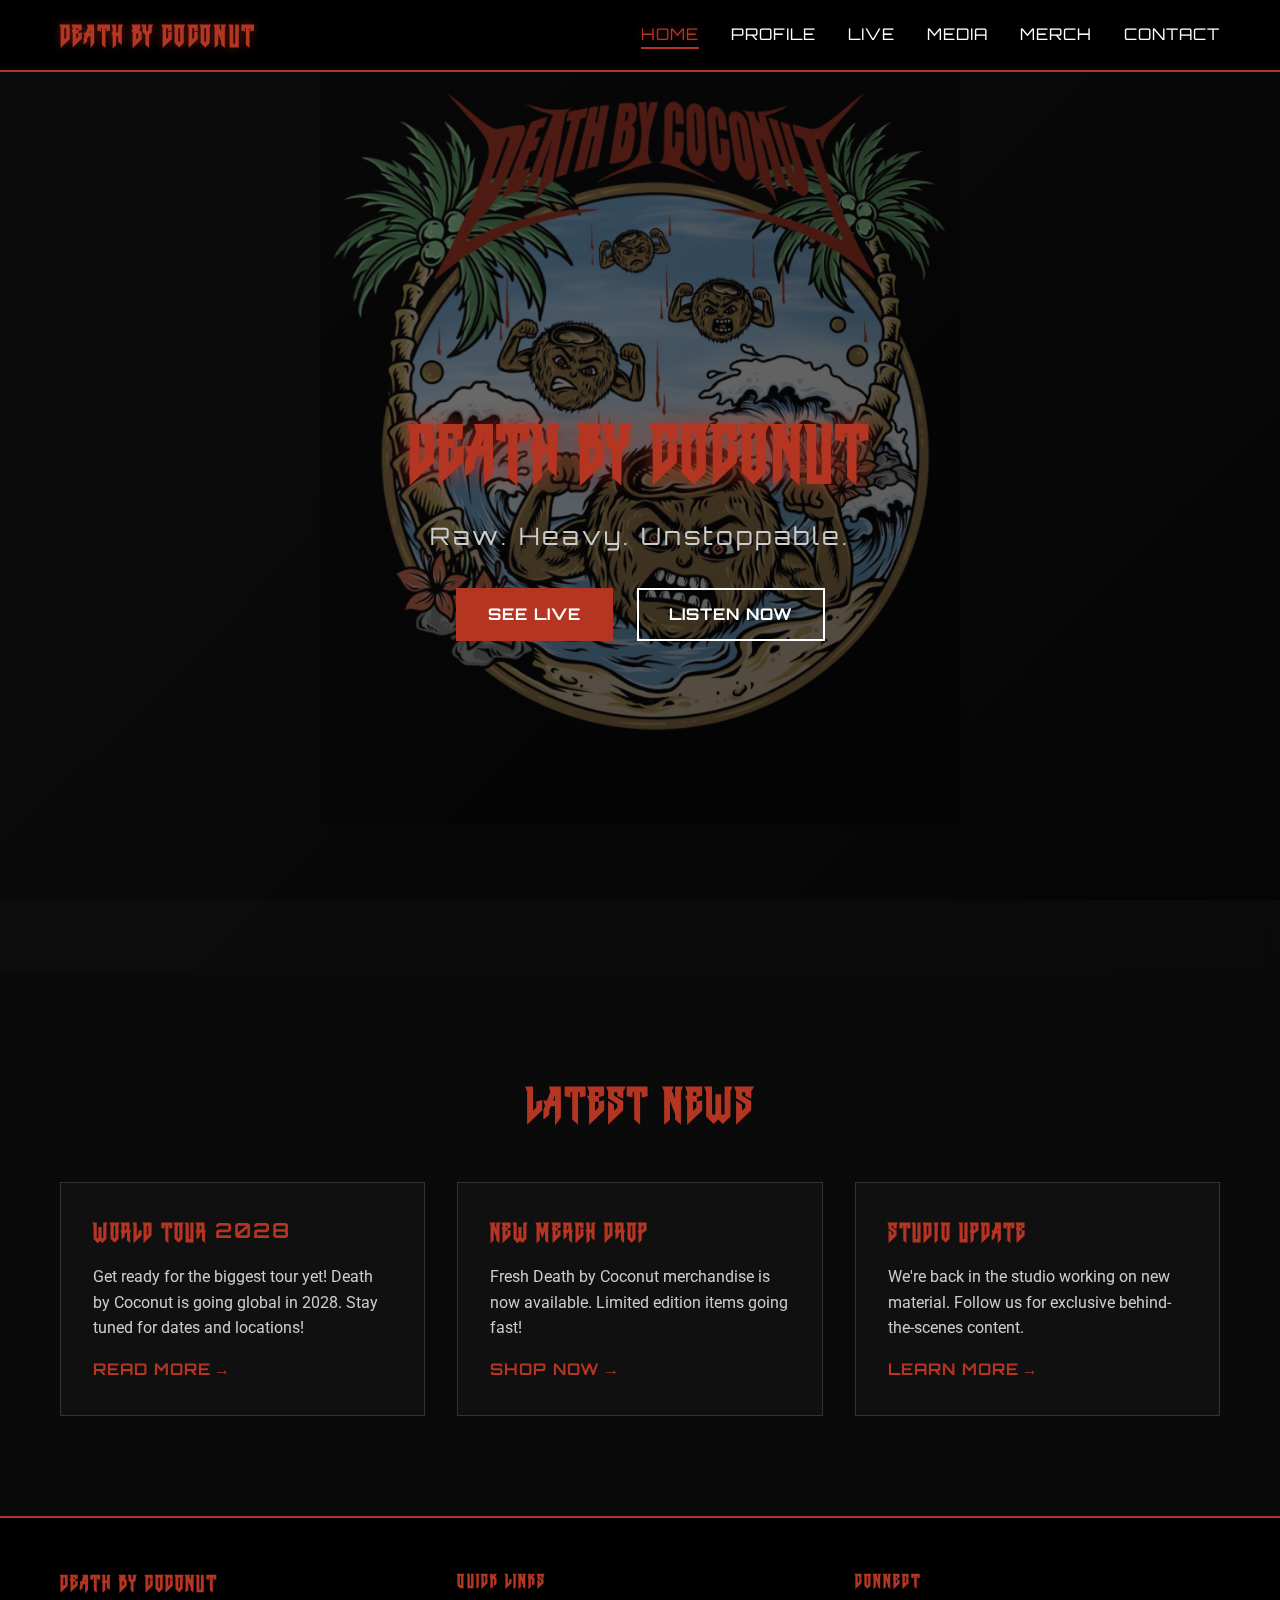
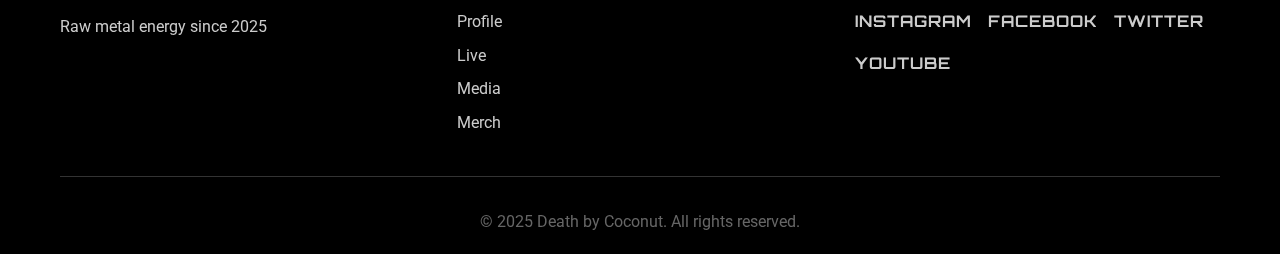
<file: index.html>
<!DOCTYPE html>
<html lang="en">
<head>
    <meta charset="UTF-8">
    <meta name="viewport" content="width=device-width, initial-scale=1.0, maximum-scale=1.0, user-scalable=no, viewport-fit=cover">
    <meta name="theme-color" content="#b43522">
    <meta name="apple-mobile-web-app-capable" content="yes">
    <meta name="apple-mobile-web-app-status-bar-style" content="black-translucent">
    <meta name="format-detection" content="telephone=no">
    <title>Death by Coconut - Official Website</title>
    <link rel="stylesheet" href="css/style.css">
    <link rel="preconnect" href="https://fonts.googleapis.com">
    <link rel="preconnect" href="https://fonts.gstatic.com" crossorigin>
    <link href="https://fonts.googleapis.com/css2?family=Orbitron:wght@400;700;900&family=Roboto:wght@300;400;700&display=swap" rel="stylesheet">
</head>
<body>
    <nav class="navbar">
        <div class="nav-container">
            <div class="nav-logo">
                <h1 class="death-font">DEATH BY COCONUT</h1>
            </div>
            <ul class="nav-menu">
                <li class="nav-item">
                    <a href="index.html" class="nav-link active">Home</a>
                </li>
                <li class="nav-item">
                    <a href="profile.html" class="nav-link">Profile</a>
                </li>
                <li class="nav-item">
                    <a href="live.html" class="nav-link">Live</a>
                </li>
                <li class="nav-item">
                    <a href="media.html" class="nav-link">Media</a>
                </li>
                <li class="nav-item">
                    <a href="merch.html" class="nav-link">Merch</a>
                </li>
                <li class="nav-item">
                    <a href="contact.html" class="nav-link">Contact</a>
                </li>
            </ul>
            <div class="hamburger">
                <span class="bar"></span>
                <span class="bar"></span>
                <span class="bar"></span>
            </div>
        </div>
    </nav>

    <main>
        <section class="hero">
            <div class="hero-background"></div>
            <div class="hero-content">
                <h1 class="hero-title">DEATH BY COCONUT</h1>
                <p class="hero-subtitle">Raw. Heavy. Unstoppable.</p>
                <div class="hero-buttons">
                    <a href="live.html" class="btn btn-primary">See Live</a>
                    <a href="media.html" class="btn btn-secondary">Listen Now</a>
                </div>
            </div>
        </section>

        <section class="news">
            <div class="container">
                <h2>Latest News</h2>
                <div class="news-grid">
                    <article class="news-item">
                        <h3>World Tour 2028</h3>
                        <p>Get ready for the biggest tour yet! Death by Coconut is going global in 2028. Stay tuned for dates and locations!</p>
                        <a href="live.html" class="read-more">Read More →</a>
                    </article>
                    <article class="news-item">
                        <h3>New Merch Drop</h3>
                        <p>Fresh Death by Coconut merchandise is now available. Limited edition items going fast!</p>
                        <a href="merch.html" class="read-more">Shop Now →</a>
                    </article>
                    <article class="news-item">
                        <h3>Studio Update</h3>
                        <p>We're back in the studio working on new material. Follow us for exclusive behind-the-scenes content.</p>
                        <a href="profile.html" class="read-more">Learn More →</a>
                    </article>
                </div>
            </div>
        </section>
    </main>

    <footer>
        <div class="container">
            <div class="footer-content">
                <div class="footer-section">
                    <h3>DEATH BY COCONUT</h3>
                    <p>Raw metal energy since 2025</p>
                </div>
                <div class="footer-section">
                    <h4>Quick Links</h4>
                    <ul>
                        <li><a href="profile.html">Profile</a></li>
                        <li><a href="live.html">Live</a></li>
                        <li><a href="media.html">Media</a></li>
                        <li><a href="merch.html">Merch</a></li>
                    </ul>
                </div>
                <div class="footer-section">
                    <h4>Connect</h4>
                    <div class="social-links">
                        <a href="#" class="social-link">Instagram</a>
                        <a href="#" class="social-link">Facebook</a>
                        <a href="#" class="social-link">Twitter</a>
                        <a href="#" class="social-link">YouTube</a>
                    </div>
                </div>
            </div>
            <div class="footer-bottom">
                <p>&copy; 2025 Death by Coconut. All rights reserved.</p>
            </div>
        </div>
    </footer>

    <script src="js/script.js"></script>
</body>
</html>
</file>
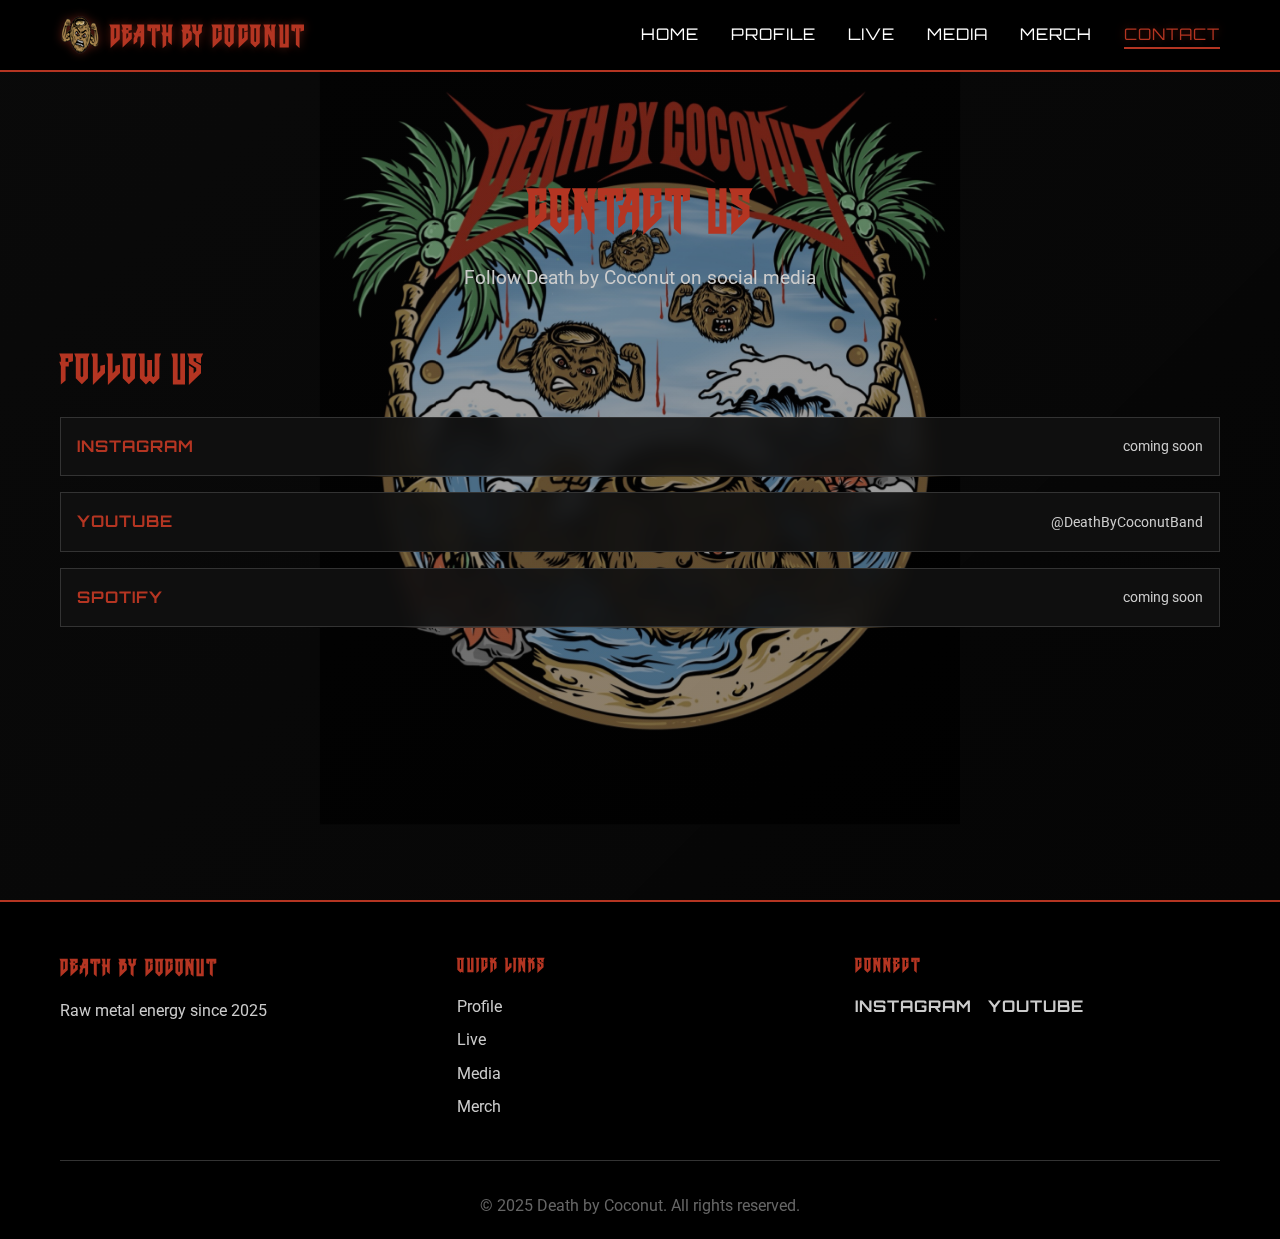
<file: contact.html>
<!DOCTYPE html>
<html lang="en">
<head>
    <meta charset="UTF-8">
    <meta name="viewport" content="width=device-width, initial-scale=1.0, maximum-scale=1.0, user-scalable=no, viewport-fit=cover">
    <link rel="icon" type="image/png" sizes="32x32" href="images/favicon-32.png">
    <link rel="icon" type="image/png" sizes="16x16" href="images/favicon-16.png">
    <link rel="apple-touch-icon" sizes="180x180" href="images/apple-touch-icon.png">
    <title>Contact - Death by Coconut</title>
    <link rel="stylesheet" href="css/style.css">
    <link rel="preconnect" href="https://fonts.googleapis.com">
    <link rel="preconnect" href="https://fonts.gstatic.com" crossorigin>
    <link href="https://fonts.googleapis.com/css2?family=Orbitron:wght@400;700;900&family=Roboto:wght@300;400;700&display=swap" rel="stylesheet">
</head>
<body>
    <nav class="navbar">
        <div class="nav-container">
            <div class="nav-logo">
                <img src="images/nav-logo.png" alt="Death by Coconut Logo" class="nav-logo-img">
                <h1 class="death-font">DEATH BY COCONUT</h1>
            </div>
            <ul class="nav-menu">
                <li class="nav-item">
                    <a href="index.html" class="nav-link">Home</a>
                </li>
                <li class="nav-item">
                    <a href="profile.html" class="nav-link">Profile</a>
                </li>
                <li class="nav-item">
                    <a href="live.html" class="nav-link">Live</a>
                </li>
                <li class="nav-item">
                    <a href="media.html" class="nav-link">Media</a>
                </li>
                <li class="nav-item">
                    <a href="merch.html" class="nav-link">Merch</a>
                </li>
                <li class="nav-item">
                    <a href="contact.html" class="nav-link active">Contact</a>
                </li>
            </ul>
            <div class="hamburger">
                <span class="bar"></span>
                <span class="bar"></span>
                <span class="bar"></span>
            </div>
        </div>
    </nav>

    <main class="page-content">
        <div class="container">
            <div class="page-header">
                <h1>Contact Us</h1>
                <p>Follow Death by Coconut on social media</p>
            </div>

            <div class="content-section">
                <div class="social-media">
                    <h2>Follow Us</h2>
                    <div class="social-links-large">
                        <a href="#" class="social-link-large instagram">
                            <span class="platform">Instagram</span>
                            <span class="handle">coming soon</span>
                        </a>
                        <a href="https://www.youtube.com/@DeathByCoconutBand" class="social-link-large youtube">
                            <span class="platform">YouTube</span>
                            <span class="handle">@DeathByCoconutBand</span>
                        </a>
                        <a href="#" class="social-link-large spotify">
                            <span class="platform">Spotify</span>
                            <span class="handle">coming soon</span>
                        </a>
                    </div>
                </div>
            </div>
        </div>
    </main>

    <footer>
        <div class="container">
            <div class="footer-content">
                <div class="footer-section">
                    <h3>DEATH BY COCONUT</h3>
                    <p>Raw metal energy since 2025</p>
                </div>
                <div class="footer-section">
                    <h4>Quick Links</h4>
                    <ul>
                        <li><a href="profile.html">Profile</a></li>
                        <li><a href="live.html">Live</a></li>
                        <li><a href="media.html">Media</a></li>
                        <li><a href="merch.html">Merch</a></li>
                    </ul>
                </div>
                <div class="footer-section">
                    <h4>Connect</h4>
                    <div class="social-links">
                        <a href="#" class="social-link">Instagram</a>
                        <a href="https://www.youtube.com/@DeathByCoconutBand" class="social-link">YouTube</a>
                    </div>
                </div>
            </div>
            <div class="footer-bottom">
                <p>&copy; 2025 Death by Coconut. All rights reserved.</p>
            </div>
        </div>
    </footer>

    <script src="js/script.js"></script>
</body>
</html>
</file>
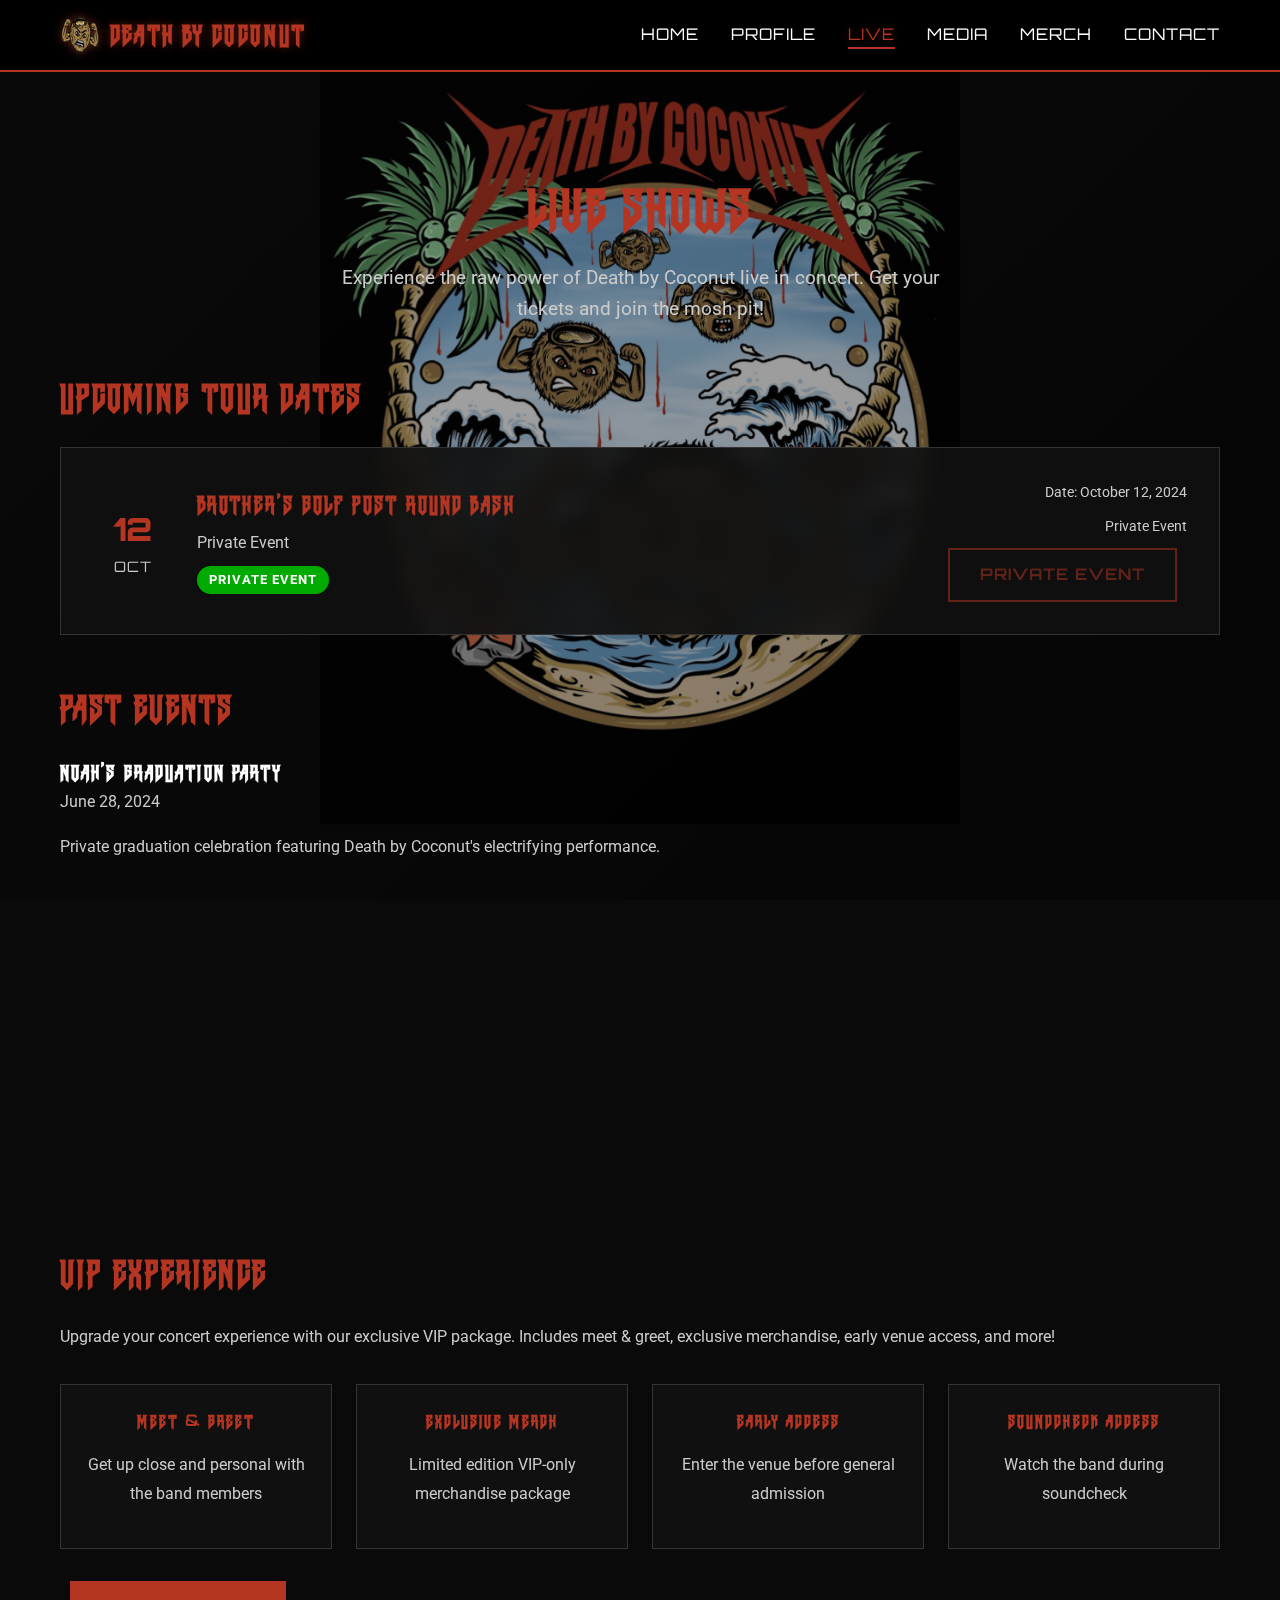
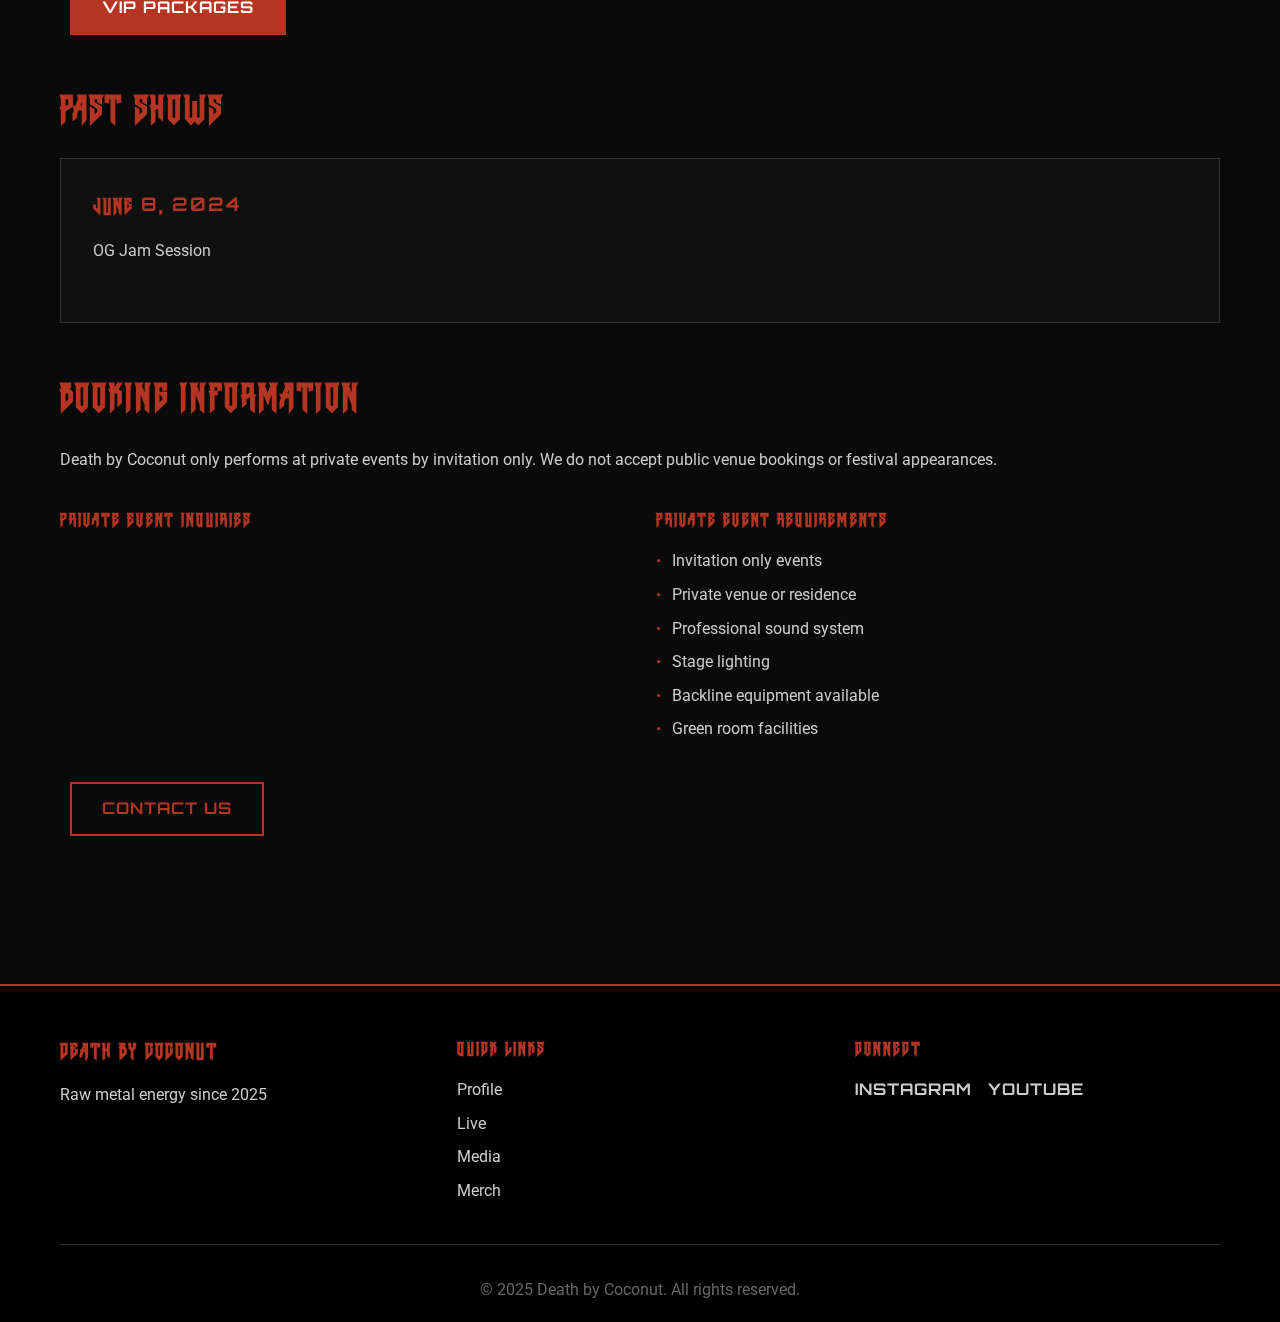
<file: live.html>
<!DOCTYPE html>
<html lang="en">
<head>
    <meta charset="UTF-8">
    <meta name="viewport" content="width=device-width, initial-scale=1.0, maximum-scale=1.0, user-scalable=no, viewport-fit=cover">
    <link rel="icon" type="image/png" sizes="32x32" href="images/favicon-32.png">
    <link rel="icon" type="image/png" sizes="16x16" href="images/favicon-16.png">
    <link rel="apple-touch-icon" sizes="180x180" href="images/apple-touch-icon.png">
    <title>Live - Death by Coconut</title>
    <link rel="stylesheet" href="css/style.css">
    <link rel="preconnect" href="https://fonts.googleapis.com">
    <link rel="preconnect" href="https://fonts.gstatic.com" crossorigin>
    <link href="https://fonts.googleapis.com/css2?family=Orbitron:wght@400;700;900&family=Roboto:wght@300;400;700&display=swap" rel="stylesheet">
</head>
<body>
    <nav class="navbar">
        <div class="nav-container">
            <div class="nav-logo">
                <img src="images/nav-logo.png" alt="Death by Coconut Logo" class="nav-logo-img">
                <h1 class="death-font">DEATH BY COCONUT</h1>
            </div>
            <ul class="nav-menu">
                <li class="nav-item">
                    <a href="index.html" class="nav-link">Home</a>
                </li>
                <li class="nav-item">
                    <a href="profile.html" class="nav-link">Profile</a>
                </li>
                <li class="nav-item">
                    <a href="live.html" class="nav-link active">Live</a>
                </li>
                <li class="nav-item">
                    <a href="media.html" class="nav-link">Media</a>
                </li>
                <li class="nav-item">
                    <a href="merch.html" class="nav-link">Merch</a>
                </li>
                <li class="nav-item">
                    <a href="contact.html" class="nav-link">Contact</a>
                </li>
            </ul>
            <div class="hamburger">
                <span class="bar"></span>
                <span class="bar"></span>
                <span class="bar"></span>
            </div>
        </div>
    </nav>

    <main class="page-content">
        <div class="container">
            <div class="page-header">
                <h1>Live Shows</h1>
                <p>Experience the raw power of Death by Coconut live in concert. Get your tickets and join the mosh pit!</p>
            </div>

            <div class="content-section">
                <h2>Upcoming Tour Dates</h2>
                <div class="tour-dates">
                    <div class="tour-date">
                        <div class="date-info">
                            <div class="date">
                                <span class="day">12</span>
                                <span class="month">OCT</span>
                            </div>
                            <div class="venue-info">
                                <h3>Brother's Golf Post Round Bash</h3>
                                <p>Private Event</p>
                                <span class="status available">Private Event</span>
                            </div>
                        </div>
                        <div class="ticket-info">
                            <p>Date: October 12, 2024</p>
                            <p>Private Event</p>
                            <a href="#" class="btn btn-outline disabled">Private Event</a>
                        </div>
                    </div>
                </div>
            </div>

            <div class="content-section">
                <h2>Past Events</h2>
                <div class="past-events">
                    <div class="event-item">
                        <div class="event-info">
                            <h3>Noah's Graduation Party</h3>
                            <p class="event-date">June 28, 2024</p>
                            <p class="event-description">Private graduation celebration featuring Death by Coconut's electrifying performance.</p>
                        </div>
                        <div class="event-video">
                            <iframe width="560" height="315" src="https://www.youtube.com/embed/Gj4bPgl72Fg" title="Noah's Graduation Party - Death by Coconut" frameborder="0" allow="accelerometer; autoplay; clipboard-write; encrypted-media; gyroscope; picture-in-picture; web-share" allowfullscreen></iframe>
                        </div>
                    </div>
                </div>
            </div>

            <div class="content-section">
                <h2>VIP Experience</h2>
                <p>Upgrade your concert experience with our exclusive VIP package. Includes meet & greet, exclusive merchandise, early venue access, and more!</p>
                <div class="vip-features">
                    <div class="vip-feature">
                        <h4>Meet & Greet</h4>
                        <p>Get up close and personal with the band members</p>
                    </div>
                    <div class="vip-feature">
                        <h4>Exclusive Merch</h4>
                        <p>Limited edition VIP-only merchandise package</p>
                    </div>
                    <div class="vip-feature">
                        <h4>Early Access</h4>
                        <p>Enter the venue before general admission</p>
                    </div>
                    <div class="vip-feature">
                        <h4>Soundcheck Access</h4>
                        <p>Watch the band during soundcheck</p>
                    </div>
                </div>
                <a href="#" class="btn btn-primary">VIP Packages</a>
            </div>

            <div class="content-section">
                <h2>Past Shows</h2>
                <div class="past-shows">
                    <div class="show-item">
                        <h3>June 8, 2024</h3>
                        <p>OG Jam Session</p>
                    </div>
                </div>
            </div>

            <div class="content-section">
                <h2>Booking Information</h2>
                <p>Death by Coconut only performs at private events by invitation only. We do not accept public venue bookings or festival appearances.</p>
                <div class="booking-info">
                    <div class="booking-contact">
                        <h4>Private Event Inquiries</h4>
                    </div>
                    <div class="booking-requirements">
                        <h4>Private Event Requirements</h4>
                        <ul>
                            <li>Invitation only events</li>
                            <li>Private venue or residence</li>
                            <li>Professional sound system</li>
                            <li>Stage lighting</li>
                            <li>Backline equipment available</li>
                            <li>Green room facilities</li>
                        </ul>
                    </div>
                </div>
                <a href="contact.html" class="btn btn-outline">Contact Us</a>
            </div>
        </div>
    </main>

    <footer>
        <div class="container">
            <div class="footer-content">
                <div class="footer-section">
                    <h3>DEATH BY COCONUT</h3>
                    <p>Raw metal energy since 2025</p>
                </div>
                <div class="footer-section">
                    <h4>Quick Links</h4>
                    <ul>
                        <li><a href="profile.html">Profile</a></li>
                        <li><a href="live.html">Live</a></li>
                        <li><a href="media.html">Media</a></li>
                        <li><a href="merch.html">Merch</a></li>
                    </ul>
                </div>
                <div class="footer-section">
                    <h4>Connect</h4>
                    <div class="social-links">
                        <a href="https://instagram.com/deathbycoconutband" class="social-link">Instagram</a>
                        <a href="https://www.youtube.com/@DeathByCoconutBand" class="social-link">YouTube</a>
                    </div>
                </div>
            </div>
            <div class="footer-bottom">
                <p>&copy; 2025 Death by Coconut. All rights reserved.</p>
            </div>
        </div>
    </footer>

    <script src="js/script.js"></script>
</body>
</html>
</file>
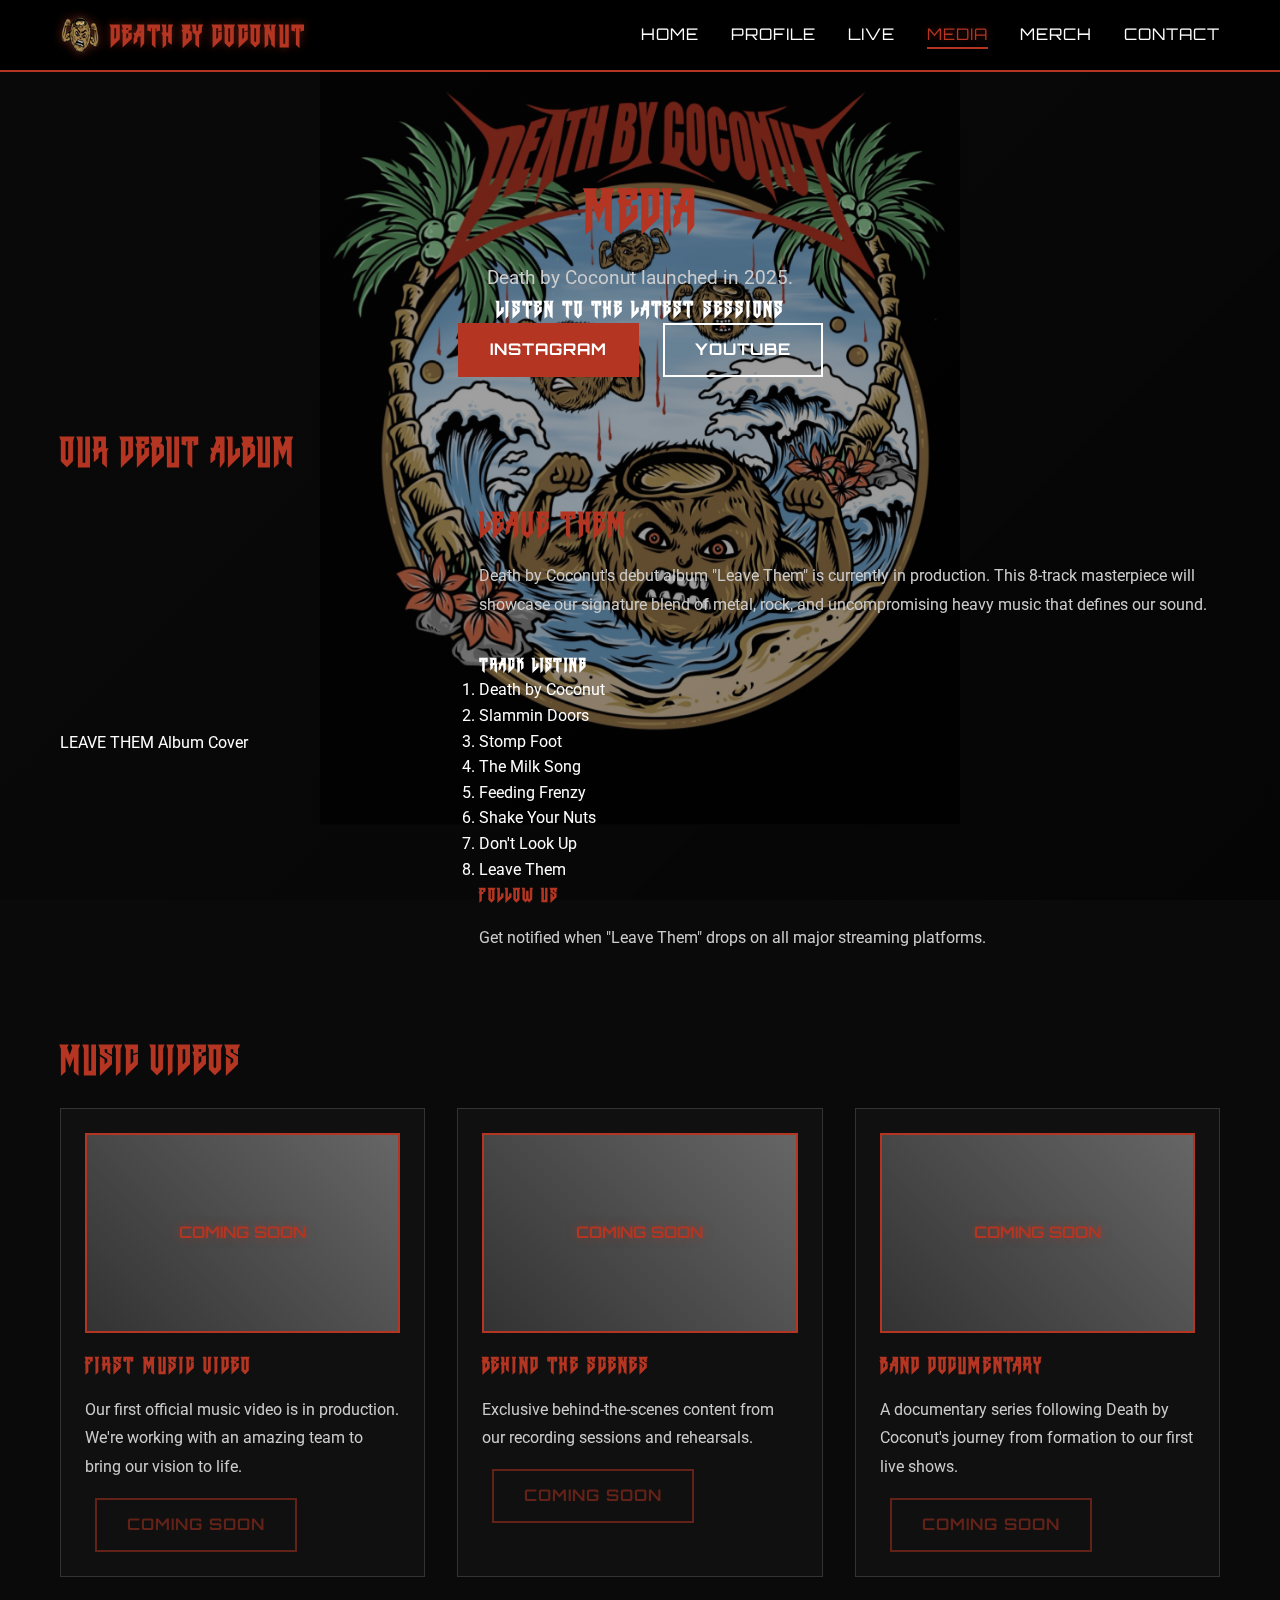
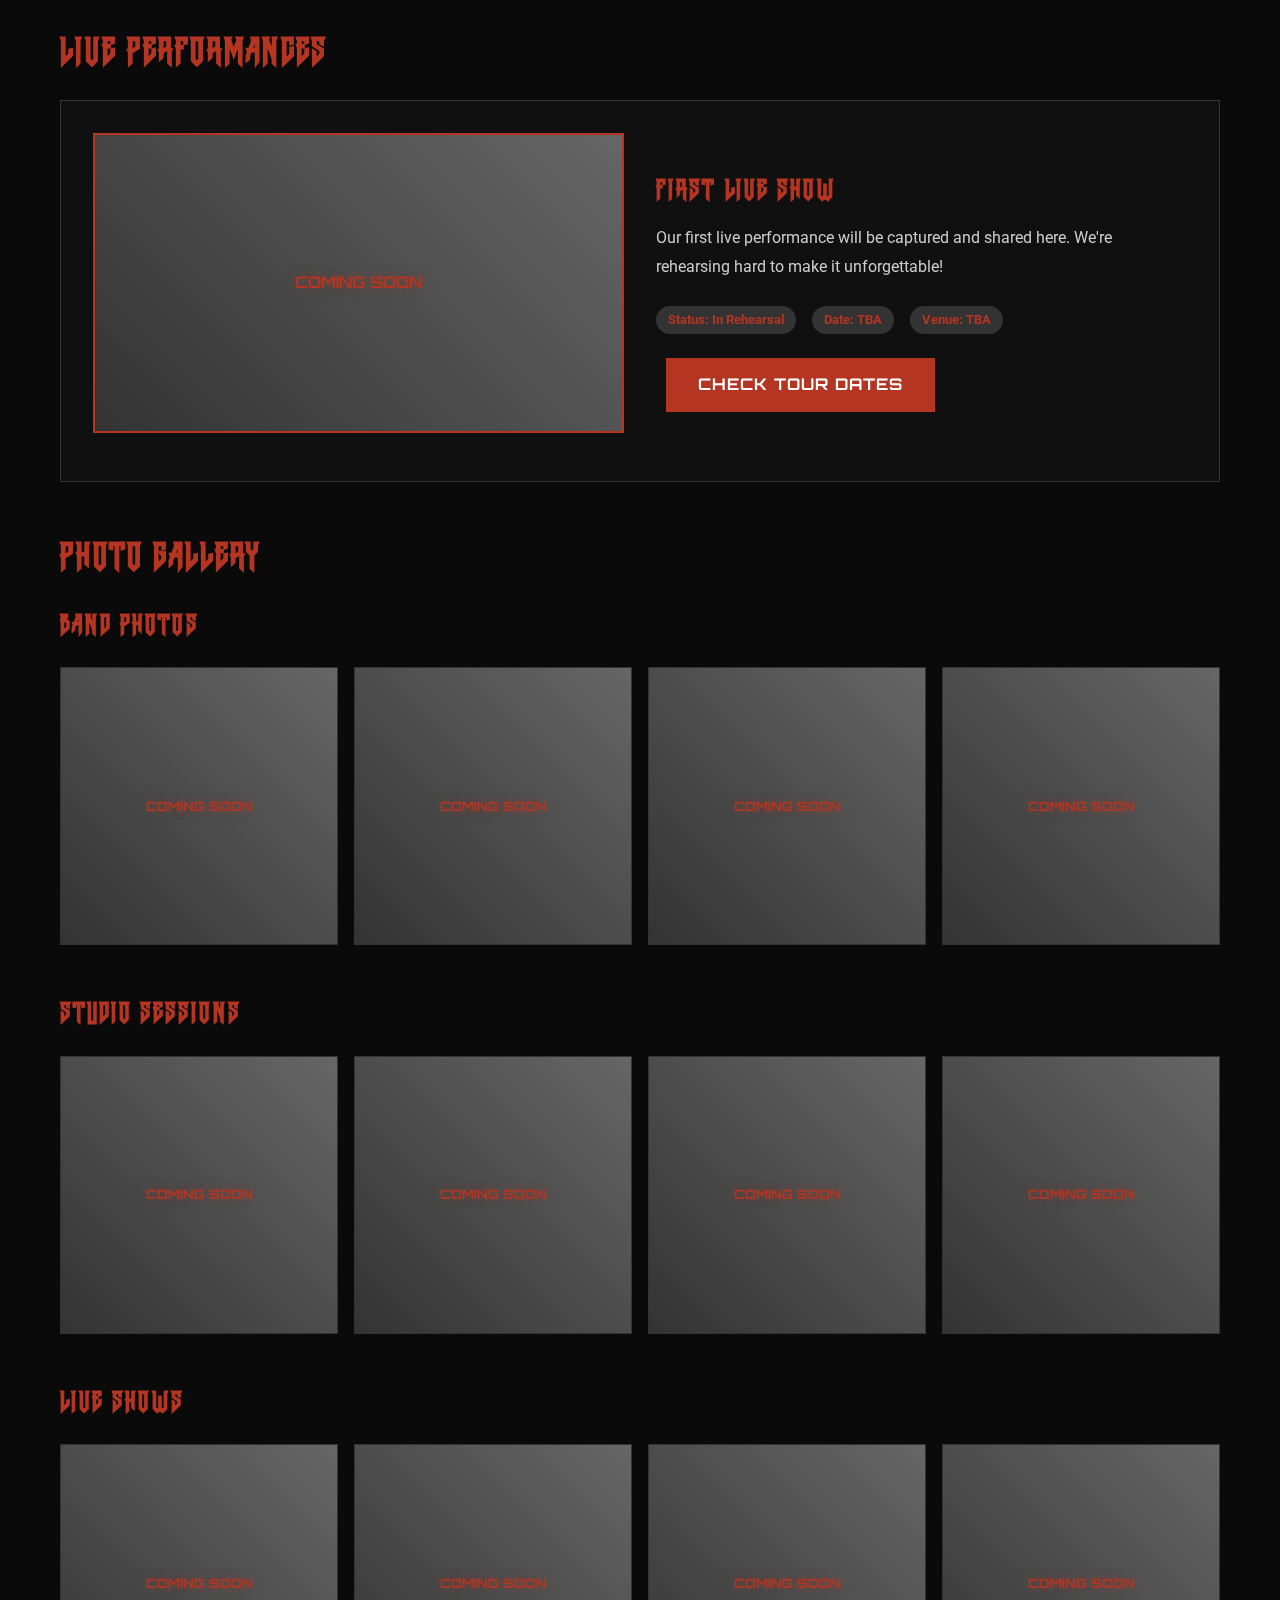
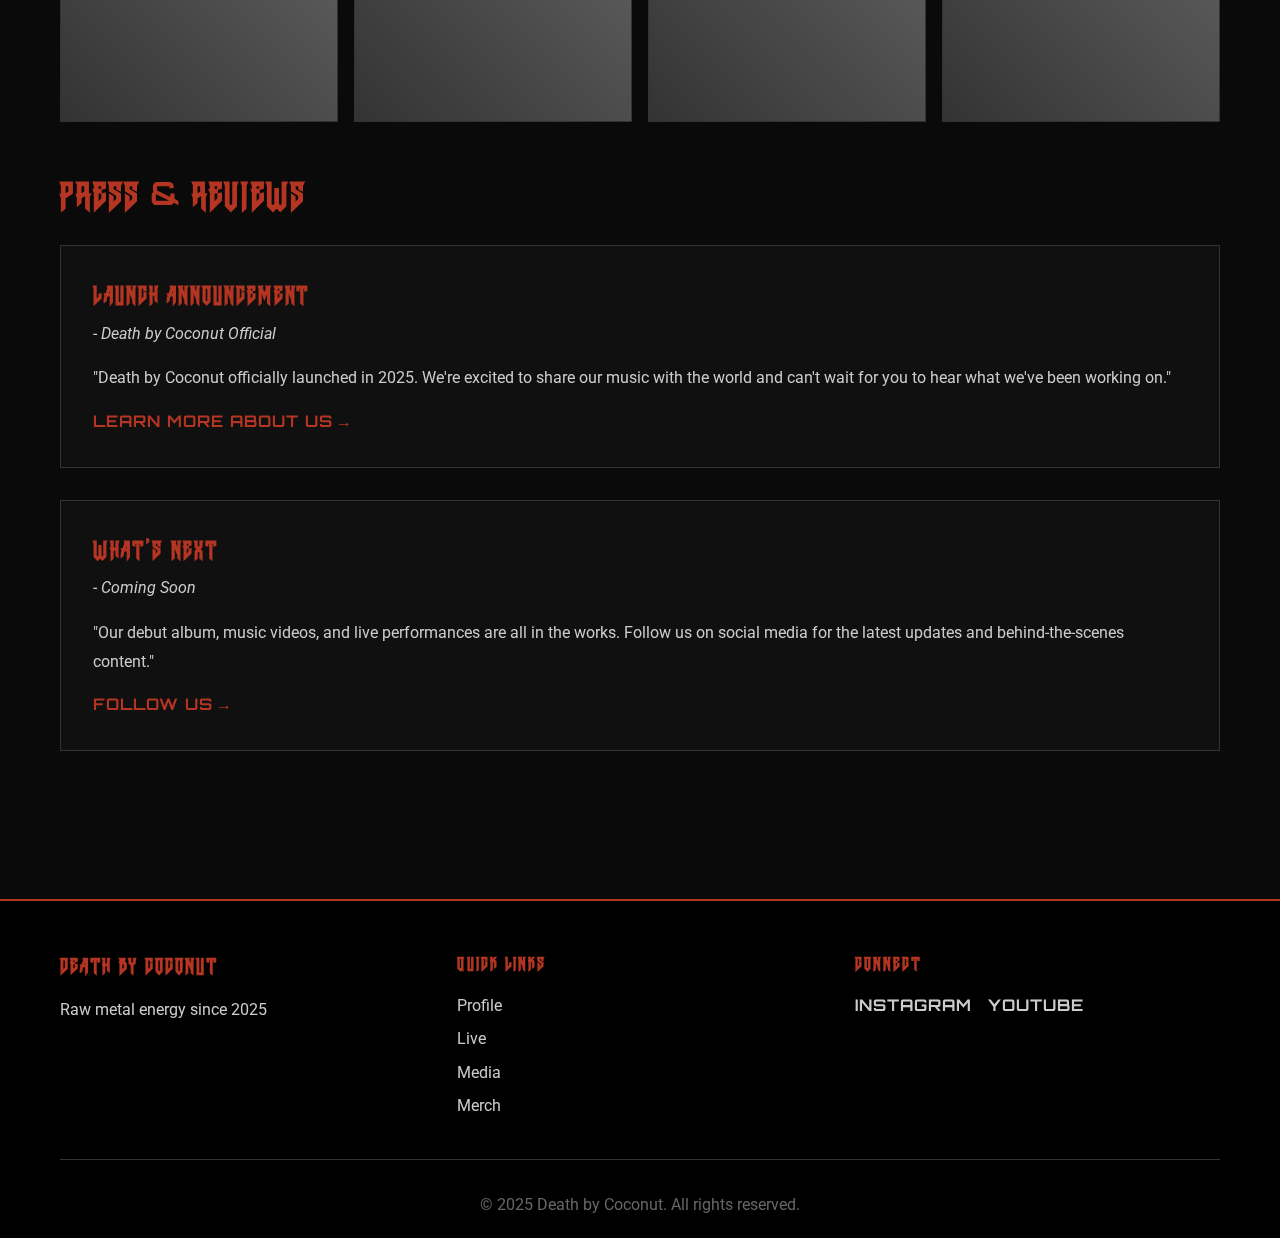
<file: media.html>
<!DOCTYPE html>
<html lang="en">
<head>
    <meta charset="UTF-8">
    <meta name="viewport" content="width=device-width, initial-scale=1.0, maximum-scale=1.0, user-scalable=no, viewport-fit=cover">
    <link rel="icon" type="image/png" sizes="32x32" href="images/favicon-32.png">
    <link rel="icon" type="image/png" sizes="16x16" href="images/favicon-16.png">
    <link rel="apple-touch-icon" sizes="180x180" href="images/apple-touch-icon.png">
    <title>Media - Death by Coconut</title>
    <link rel="stylesheet" href="css/style.css">
    <link rel="preconnect" href="https://fonts.googleapis.com">
    <link rel="preconnect" href="https://fonts.gstatic.com" crossorigin>
    <link href="https://fonts.googleapis.com/css2?family=Orbitron:wght@400;700;900&family=Roboto:wght@300;400;700&display=swap" rel="stylesheet">
</head>
<body>
    <nav class="navbar">
        <div class="nav-container">
            <div class="nav-logo">
                <img src="images/nav-logo.png" alt="Death by Coconut Logo" class="nav-logo-img">
                <h1 class="death-font">DEATH BY COCONUT</h1>
            </div>
            <ul class="nav-menu">
                <li class="nav-item">
                    <a href="index.html" class="nav-link">Home</a>
                </li>
                <li class="nav-item">
                    <a href="profile.html" class="nav-link">Profile</a>
                </li>
                <li class="nav-item">
                    <a href="live.html" class="nav-link">Live</a>
                </li>
                <li class="nav-item">
                    <a href="media.html" class="nav-link active">Media</a>
                </li>
                <li class="nav-item">
                    <a href="merch.html" class="nav-link">Merch</a>
                </li>
                <li class="nav-item">
                    <a href="contact.html" class="nav-link">Contact</a>
                </li>
            </ul>
            <div class="hamburger">
                <span class="bar"></span>
                <span class="bar"></span>
                <span class="bar"></span>
            </div>
        </div>
    </nav>

    <main class="page-content">
        <div class="container">
            <div class="page-header">
                <h1>Media</h1>
                <p>Death by Coconut launched in 2025.</p>
                <h3>Listen to the latest sessions</h3>
                <div class="social-media-links">
                    <a href="https://instagram.com/deathbycoconutband" class="btn btn-primary">Instagram</a>
                    <a href="https://www.youtube.com/@DeathByCoconutBand" class="btn btn-secondary">YouTube</a>
                </div>
            </div>

            <div class="content-section">
                <h2>Our Debut Album</h2>
                <div class="album-feature">
                    <div class="album-cover">
                        <div class="album-placeholder large">
                            <span>LEAVE THEM</span>
                            <span class="album-subtitle">Album Cover</span>
                        </div>
                    </div>
                    <div class="album-details">
                        <h3>Leave Them</h3>
                        <p>Death by Coconut's debut album "Leave Them" is currently in production. This 8-track masterpiece will showcase our signature blend of metal, rock, and uncompromising heavy music that defines our sound.</p>
                        
                        <div class="track-listing">
                            <h4>Track Listing</h4>
                            <ol class="tracks">
                                <li>Death by Coconut</li>
                                <li>Slammin Doors</li>
                                <li>Stomp Foot</li>
                                <li>The Milk Song</li>
                                <li>Feeding Frenzy</li>
                                <li>Shake Your Nuts</li>
                                <li>Don't Look Up</li>
                                <li>Leave Them</li>
                            </ol>
                        </div>
                        
                        <div class="streaming-links">
                            <h4>Follow Us</h4>
                            <p>Get notified when "Leave Them" drops on all major streaming platforms.</p>
                        </div>
                    </div>
                </div>
            </div>

            <div class="content-section">
                <h2>Music Videos</h2>
                <div class="video-grid">
                    <div class="video-item">
                        <div class="video-thumbnail">
                            <div class="thumbnail-placeholder">
                                <span>COMING SOON</span>
                            </div>
                        </div>
                        <h3>First Music Video</h3>
                        <p>Our first official music video is in production. We're working with an amazing team to bring our vision to life.</p>
                        <a href="#" class="btn btn-outline disabled">Coming Soon</a>
                    </div>

                    <div class="video-item">
                        <div class="video-thumbnail">
                            <div class="thumbnail-placeholder">
                                <span>COMING SOON</span>
                            </div>
                        </div>
                        <h3>Behind the Scenes</h3>
                        <p>Exclusive behind-the-scenes content from our recording sessions and rehearsals.</p>
                        <a href="#" class="btn btn-outline disabled">Coming Soon</a>
                    </div>

                    <div class="video-item">
                        <div class="video-thumbnail">
                            <div class="thumbnail-placeholder">
                                <span>COMING SOON</span>
                            </div>
                        </div>
                        <h3>Band Documentary</h3>
                        <p>A documentary series following Death by Coconut's journey from formation to our first live shows.</p>
                        <a href="#" class="btn btn-outline disabled">Coming Soon</a>
                    </div>
                </div>
            </div>

            <div class="content-section">
                <h2>Live Performances</h2>
                <div class="live-videos">
                    <div class="live-video">
                        <div class="video-thumbnail large">
                            <div class="thumbnail-placeholder">
                                <span>COMING SOON</span>
                            </div>
                        </div>
                        <div class="video-info">
                            <h3>First Live Show</h3>
                            <p>Our first live performance will be captured and shared here. We're rehearsing hard to make it unforgettable!</p>
                            <div class="video-stats">
                                <span>Status: In Rehearsal</span>
                                <span>Date: TBA</span>
                                <span>Venue: TBA</span>
                            </div>
                            <a href="live.html" class="btn btn-primary">Check Tour Dates</a>
                        </div>
                    </div>
                </div>
            </div>

            <div class="content-section">
                <h2>Photo Gallery</h2>
                <div class="photo-gallery">
                    <div class="gallery-category">
                        <h3>Band Photos</h3>
                        <div class="photo-grid">
                            <div class="photo-item">
                                <div class="photo-placeholder">COMING SOON</div>
                            </div>
                            <div class="photo-item">
                                <div class="photo-placeholder">COMING SOON</div>
                            </div>
                            <div class="photo-item">
                                <div class="photo-placeholder">COMING SOON</div>
                            </div>
                            <div class="photo-item">
                                <div class="photo-placeholder">COMING SOON</div>
                            </div>
                        </div>
                    </div>

                    <div class="gallery-category">
                        <h3>Studio Sessions</h3>
                        <div class="photo-grid">
                            <div class="photo-item">
                                <div class="photo-placeholder">COMING SOON</div>
                            </div>
                            <div class="photo-item">
                                <div class="photo-placeholder">COMING SOON</div>
                            </div>
                            <div class="photo-item">
                                <div class="photo-placeholder">COMING SOON</div>
                            </div>
                            <div class="photo-item">
                                <div class="photo-placeholder">COMING SOON</div>
                            </div>
                        </div>
                    </div>

                    <div class="gallery-category">
                        <h3>Live Shows</h3>
                        <div class="photo-grid">
                            <div class="photo-item">
                                <div class="photo-placeholder">COMING SOON</div>
                            </div>
                            <div class="photo-item">
                                <div class="photo-placeholder">COMING SOON</div>
                            </div>
                            <div class="photo-item">
                                <div class="photo-placeholder">COMING SOON</div>
                            </div>
                            <div class="photo-item">
                                <div class="photo-placeholder">COMING SOON</div>
                            </div>
                        </div>
                    </div>
                </div>
            </div>

            <div class="content-section">
                <h2>Press & Reviews</h2>
                <div class="press-reviews">
                    <div class="review-item">
                        <h3>Launch Announcement</h3>
                        <p class="review-source">- Death by Coconut Official</p>
                        <p class="review-excerpt">"Death by Coconut officially launched in 2025. We're excited to share our music with the world and can't wait for you to hear what we've been working on."</p>
                        <a href="profile.html" class="read-more">Learn More About Us →</a>
                    </div>

                    <div class="review-item">
                        <h3>What's Next</h3>
                        <p class="review-source">- Coming Soon</p>
                        <p class="review-excerpt">"Our debut album, music videos, and live performances are all in the works. Follow us on social media for the latest updates and behind-the-scenes content."</p>
                        <a href="contact.html" class="read-more">Follow Us →</a>
                    </div>
                </div>
            </div>
        </div>
    </main>

    <footer>
        <div class="container">
            <div class="footer-content">
                <div class="footer-section">
                    <h3>DEATH BY COCONUT</h3>
                    <p>Raw metal energy since 2025</p>
                </div>
                <div class="footer-section">
                    <h4>Quick Links</h4>
                    <ul>
                        <li><a href="profile.html">Profile</a></li>
                        <li><a href="live.html">Live</a></li>
                        <li><a href="media.html">Media</a></li>
                        <li><a href="merch.html">Merch</a></li>
                    </ul>
                </div>
                <div class="footer-section">
                    <h4>Connect</h4>
                    <div class="social-links">
                        <a href="https://instagram.com/deathbycoconutband" class="social-link">Instagram</a>
                        <a href="https://www.youtube.com/@DeathByCoconutBand" class="social-link">YouTube</a>
                    </div>
                </div>
            </div>
            <div class="footer-bottom">
                <p>&copy; 2025 Death by Coconut. All rights reserved.</p>
            </div>
        </div>
    </footer>

    <script src="js/script.js"></script>
</body>
</html>
</file>
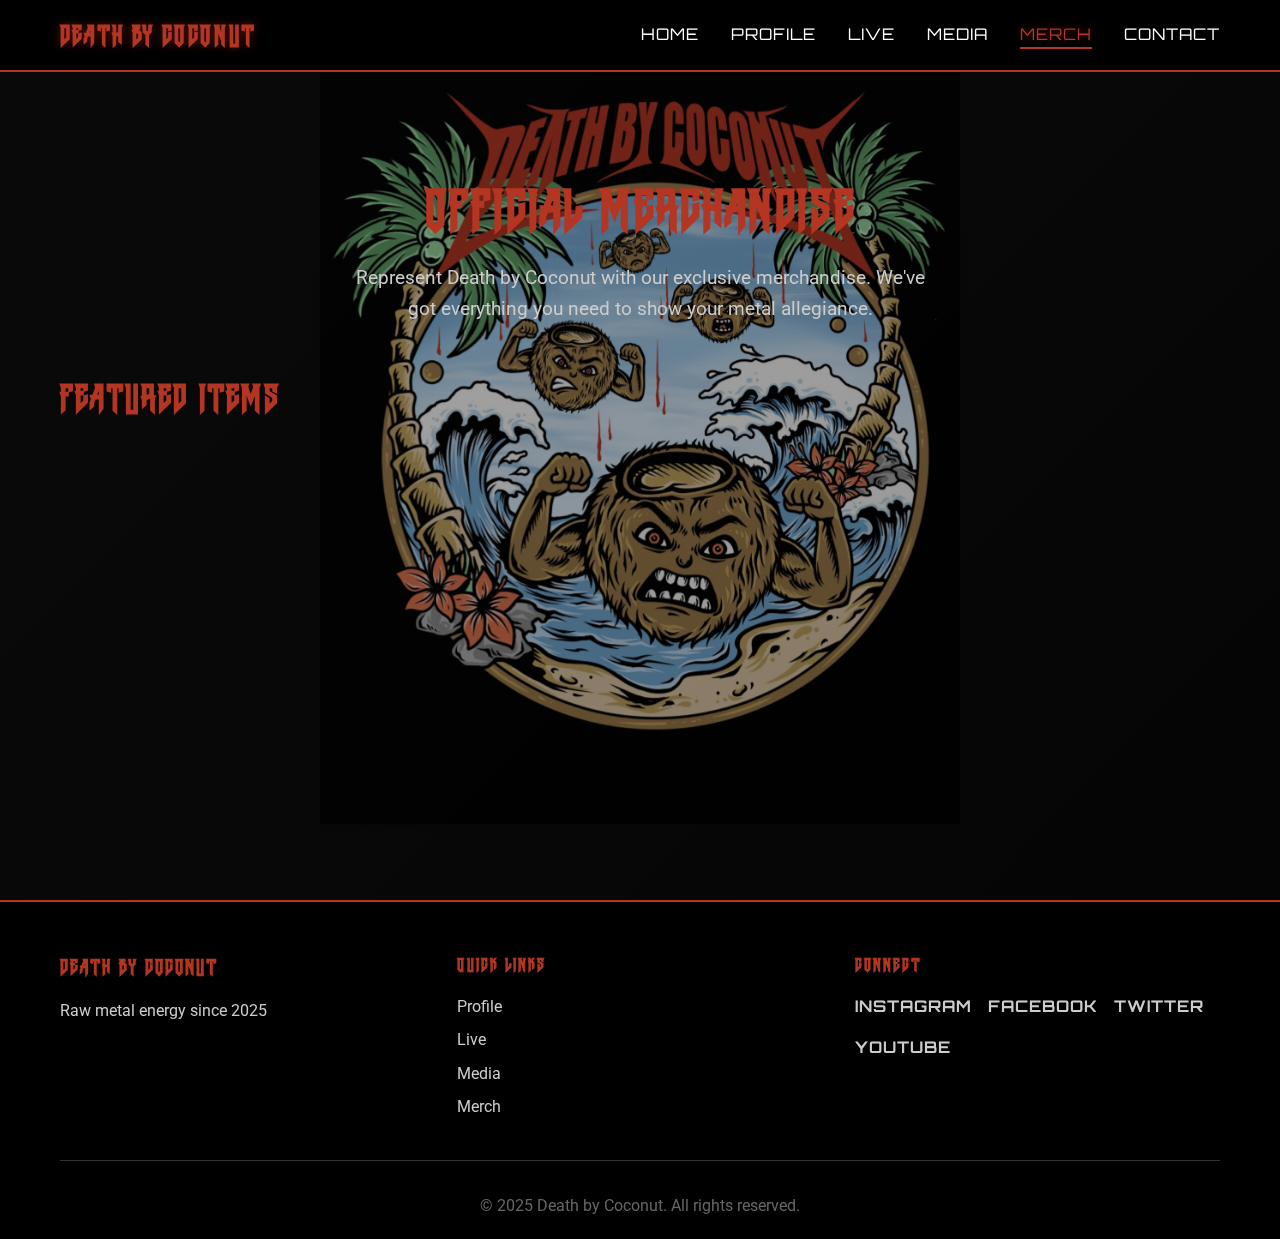
<file: merch.html>
<!DOCTYPE html>
<html lang="en">
<head>
    <meta charset="UTF-8">
    <meta name="viewport" content="width=device-width, initial-scale=1.0, maximum-scale=1.0, user-scalable=no, viewport-fit=cover">
    <title>Merch - Death by Coconut</title>
    <link rel="stylesheet" href="css/style.css">
    <link rel="preconnect" href="https://fonts.googleapis.com">
    <link rel="preconnect" href="https://fonts.gstatic.com" crossorigin>
    <link href="https://fonts.googleapis.com/css2?family=Orbitron:wght@400;700;900&family=Roboto:wght@300;400;700&display=swap" rel="stylesheet">
</head>
<body>
    <nav class="navbar">
        <div class="nav-container">
            <div class="nav-logo">
                <h1 class="death-font">DEATH BY COCONUT</h1>
            </div>
            <ul class="nav-menu">
                <li class="nav-item">
                    <a href="index.html" class="nav-link">Home</a>
                </li>
                <li class="nav-item">
                    <a href="profile.html" class="nav-link">Profile</a>
                </li>
                <li class="nav-item">
                    <a href="live.html" class="nav-link">Live</a>
                </li>
                <li class="nav-item">
                    <a href="media.html" class="nav-link">Media</a>
                </li>
                <li class="nav-item">
                    <a href="merch.html" class="nav-link active">Merch</a>
                </li>
                <li class="nav-item">
                    <a href="contact.html" class="nav-link">Contact</a>
                </li>
            </ul>
            <div class="hamburger">
                <span class="bar"></span>
                <span class="bar"></span>
                <span class="bar"></span>
            </div>
        </div>
    </nav>

    <main class="page-content">
        <div class="container">
            <div class="page-header">
                <h1>Official Merchandise</h1>
                <p>Represent Death by Coconut with our exclusive merchandise. We've got everything you need to show your metal allegiance.</p>
            </div>

            <div class="content-section">
                <h2>Featured Items</h2>
            </div>
        </div>
    </main>

    <footer>
        <div class="container">
            <div class="footer-content">
                <div class="footer-section">
                    <h3>DEATH BY COCONUT</h3>
                    <p>Raw metal energy since 2025</p>
                </div>
                <div class="footer-section">
                    <h4>Quick Links</h4>
                    <ul>
                        <li><a href="profile.html">Profile</a></li>
                        <li><a href="live.html">Live</a></li>
                        <li><a href="media.html">Media</a></li>
                        <li><a href="merch.html">Merch</a></li>
                    </ul>
                </div>
                <div class="footer-section">
                    <h4>Connect</h4>
                    <div class="social-links">
                        <a href="#" class="social-link">Instagram</a>
                        <a href="#" class="social-link">Facebook</a>
                        <a href="#" class="social-link">Twitter</a>
                        <a href="#" class="social-link">YouTube</a>
                    </div>
                </div>
            </div>
            <div class="footer-bottom">
                <p>&copy; 2025 Death by Coconut. All rights reserved.</p>
            </div>
        </div>
    </footer>

    <script src="js/script.js"></script>
</body>
</html>
</file>
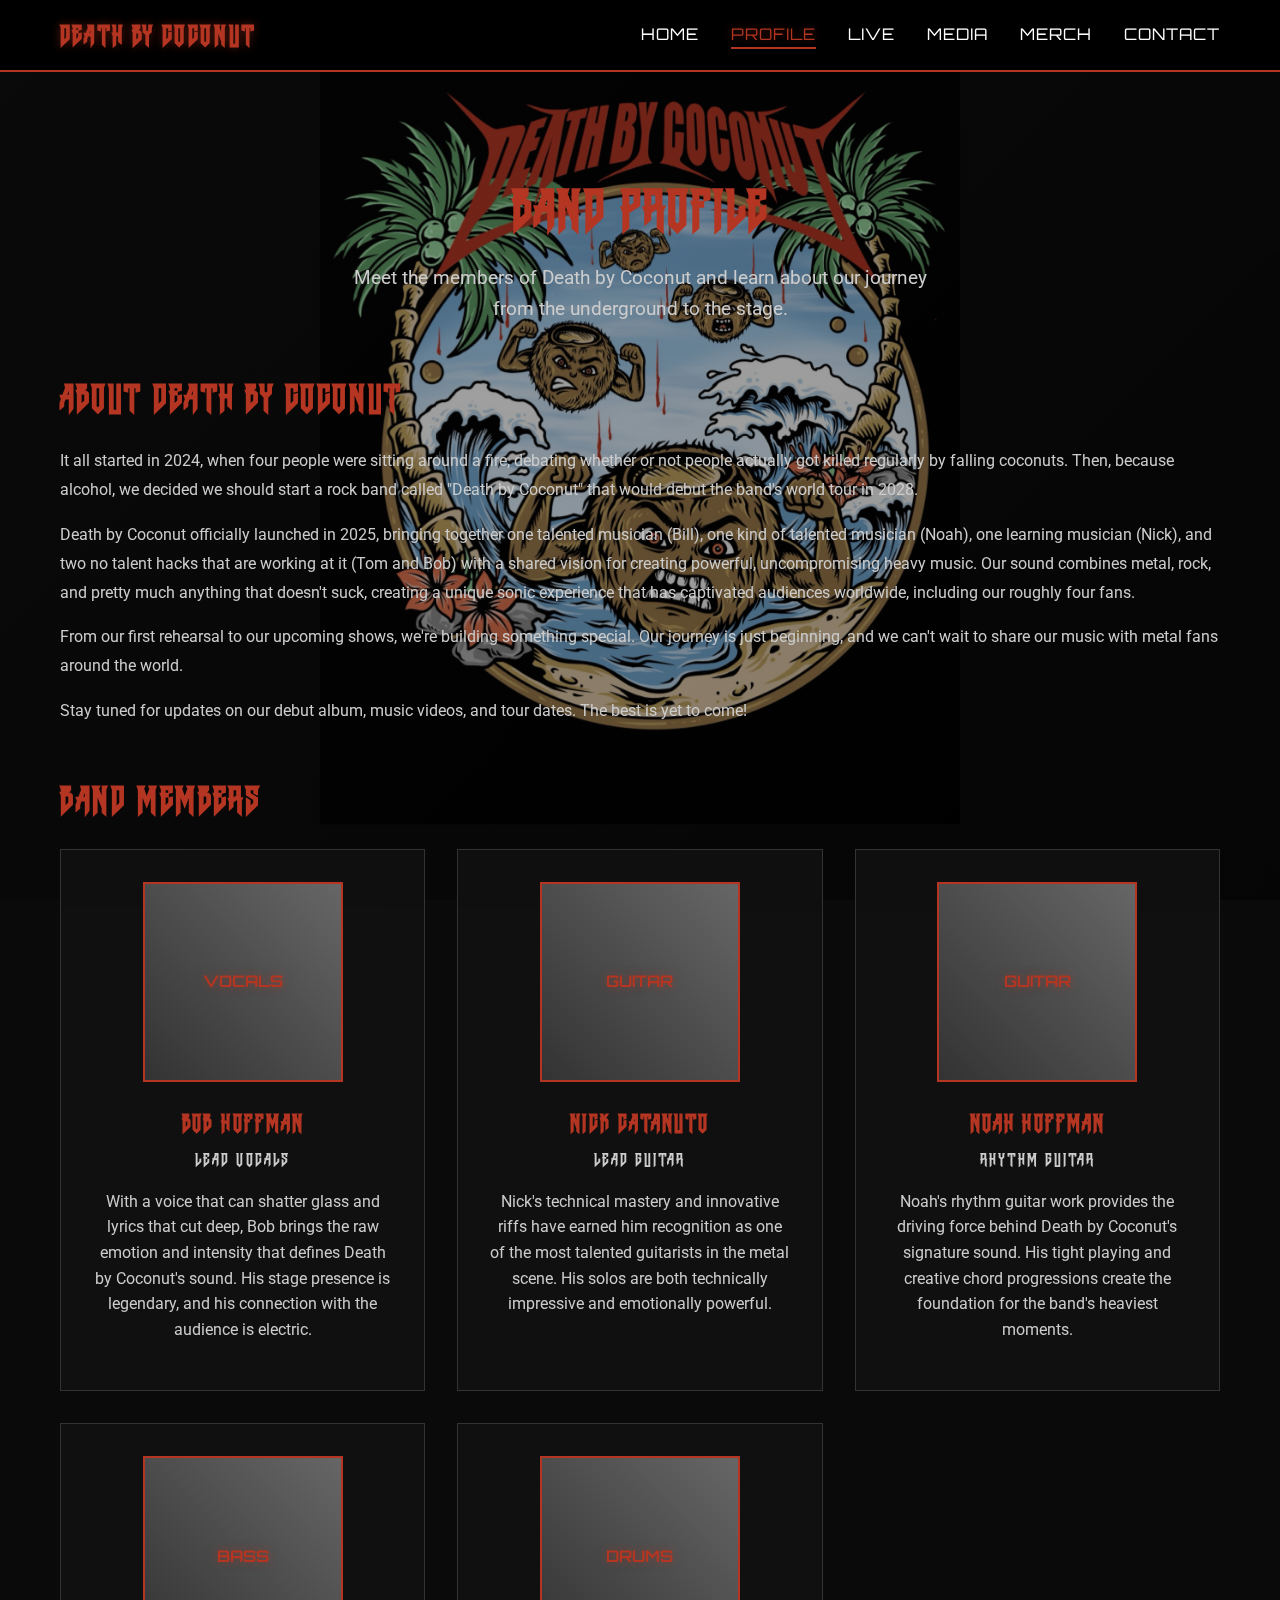
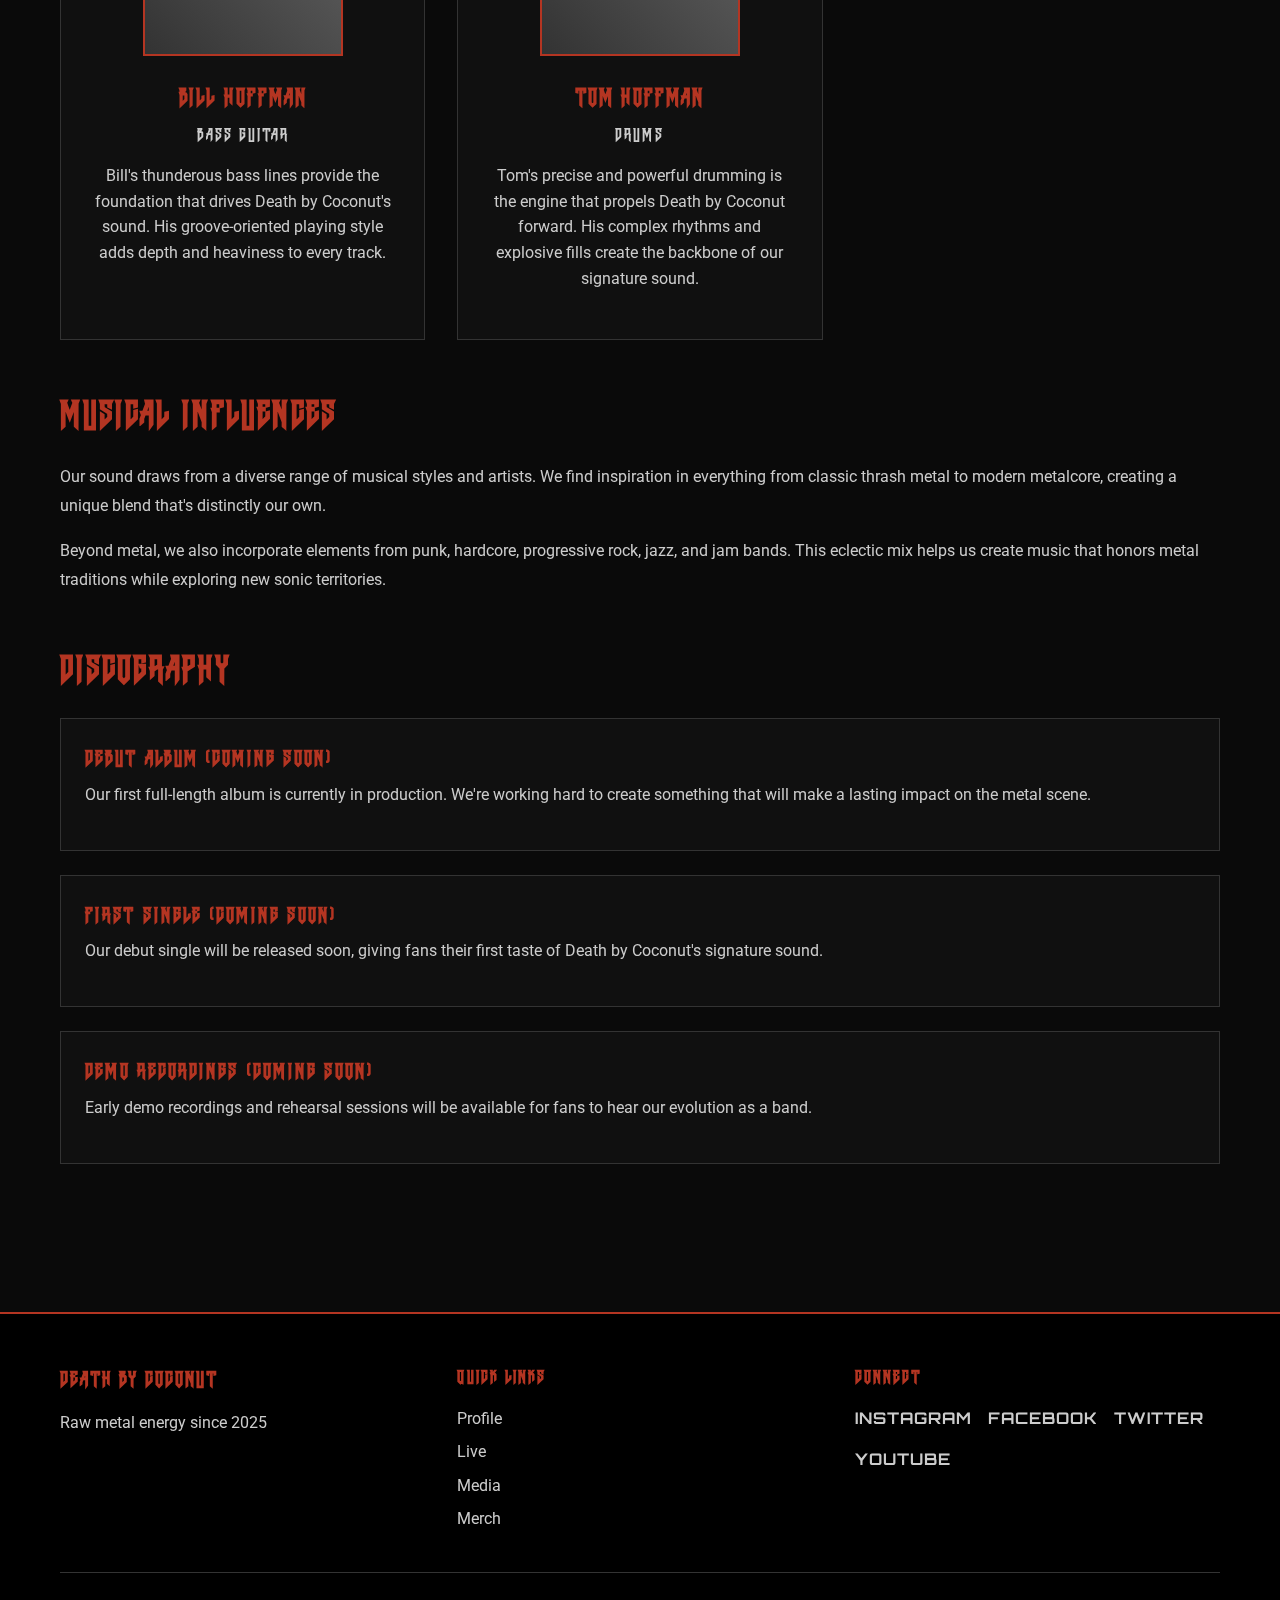
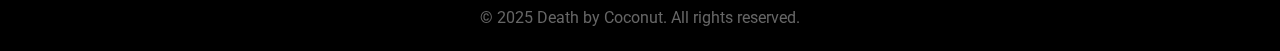
<file: profile.html>
<!DOCTYPE html>
<html lang="en">
<head>
    <meta charset="UTF-8">
    <meta name="viewport" content="width=device-width, initial-scale=1.0">
    <title>Profile - Death by Coconut</title>
    <link rel="stylesheet" href="css/style.css">
    <link rel="preconnect" href="https://fonts.googleapis.com">
    <link rel="preconnect" href="https://fonts.gstatic.com" crossorigin>
    <link href="https://fonts.googleapis.com/css2?family=Orbitron:wght@400;700;900&family=Roboto:wght@300;400;700&display=swap" rel="stylesheet">
</head>
<body>
    <nav class="navbar">
        <div class="nav-container">
            <div class="nav-logo">
                <h1 class="death-font">DEATH BY COCONUT</h1>
            </div>
            <ul class="nav-menu">
                <li class="nav-item">
                    <a href="index.html" class="nav-link">Home</a>
                </li>
                <li class="nav-item">
                    <a href="profile.html" class="nav-link active">Profile</a>
                </li>
                <li class="nav-item">
                    <a href="live.html" class="nav-link">Live</a>
                </li>
                <li class="nav-item">
                    <a href="media.html" class="nav-link">Media</a>
                </li>
                <li class="nav-item">
                    <a href="merch.html" class="nav-link">Merch</a>
                </li>
                <li class="nav-item">
                    <a href="contact.html" class="nav-link">Contact</a>
                </li>
            </ul>
            <div class="hamburger">
                <span class="bar"></span>
                <span class="bar"></span>
                <span class="bar"></span>
            </div>
        </div>
    </nav>

    <main class="page-content">
        <div class="container">
            <div class="page-header">
                <h1>Band Profile</h1>
                <p>Meet the members of Death by Coconut and learn about our journey from the underground to the stage.</p>
            </div>

            <div class="content-section">
                <h2>About Death by Coconut</h2>
                <p>It all started in 2024, when four people were sitting around a fire, debating whether or not people actually got killed regularly by falling coconuts. Then, because alcohol, we decided we should start a rock band called "Death by Coconut" that would debut the band's world tour in 2028.</p>
                <p>Death by Coconut officially launched in 2025, bringing together one talented musician (Bill), one kind of talented musician (Noah), one learning musician (Nick), and two no talent hacks that are working at it (Tom and Bob) with a shared vision for creating powerful, uncompromising heavy music. Our sound combines metal, rock, and pretty much anything that doesn't suck, creating a unique sonic experience that has captivated audiences worldwide, including our roughly four fans.</p>
                <p>From our first rehearsal to our upcoming shows, we're building something special. Our journey is just beginning, and we can't wait to share our music with metal fans around the world.</p>
                <p>Stay tuned for updates on our debut album, music videos, and tour dates. The best is yet to come!</p>
            </div>

            <div class="content-section">
                <h2>Band Members</h2>
                <div class="members-grid">
                    <div class="member-card">
                        <div class="member-photo">
                            <div class="photo-placeholder">VOCALS</div>
                        </div>
                        <h3>Bob Hoffman</h3>
                        <h4>Lead Vocals</h4>
                        <p>With a voice that can shatter glass and lyrics that cut deep, Bob brings the raw emotion and intensity that defines Death by Coconut's sound. His stage presence is legendary, and his connection with the audience is electric.</p>
                    </div>

                    <div class="member-card">
                        <div class="member-photo">
                            <div class="photo-placeholder">GUITAR</div>
                        </div>
                        <h3>Nick Catanuto</h3>
                        <h4>Lead Guitar</h4>
                        <p>Nick's technical mastery and innovative riffs have earned him recognition as one of the most talented guitarists in the metal scene. His solos are both technically impressive and emotionally powerful.</p>
                    </div>

                    <div class="member-card">
                        <div class="member-photo">
                            <div class="photo-placeholder">GUITAR</div>
                        </div>
                        <h3>Noah Hoffman</h3>
                        <h4>Rhythm Guitar</h4>
                        <p>Noah's rhythm guitar work provides the driving force behind Death by Coconut's signature sound. His tight playing and creative chord progressions create the foundation for the band's heaviest moments.</p>
                    </div>

                    <div class="member-card">
                        <div class="member-photo">
                            <div class="photo-placeholder">BASS</div>
                        </div>
                        <h3>Bill Hoffman</h3>
                        <h4>Bass Guitar</h4>
                        <p>Bill's thunderous bass lines provide the foundation that drives Death by Coconut's sound. His groove-oriented playing style adds depth and heaviness to every track.</p>
                    </div>

                    <div class="member-card">
                        <div class="member-photo">
                            <div class="photo-placeholder">DRUMS</div>
                        </div>
                        <h3>Tom Hoffman</h3>
                        <h4>Drums</h4>
                        <p>Tom's precise and powerful drumming is the engine that propels Death by Coconut forward. His complex rhythms and explosive fills create the backbone of our signature sound.</p>
                    </div>
                </div>
            </div>

            <div class="content-section">
                <h2>Musical Influences</h2>
                <p>Our sound draws from a diverse range of musical styles and artists. We find inspiration in everything from classic thrash metal to modern metalcore, creating a unique blend that's distinctly our own.</p>
                <p>Beyond metal, we also incorporate elements from punk, hardcore, progressive rock, jazz, and jam bands. This eclectic mix helps us create music that honors metal traditions while exploring new sonic territories.</p>
            </div>

            <div class="content-section">
                <h2>Discography</h2>
                <div class="discography">
                    <div class="album-item">
                        <h3>Debut Album (Coming Soon)</h3>
                        <p>Our first full-length album is currently in production. We're working hard to create something that will make a lasting impact on the metal scene.</p>
                    </div>
                    <div class="album-item">
                        <h3>First Single (Coming Soon)</h3>
                        <p>Our debut single will be released soon, giving fans their first taste of Death by Coconut's signature sound.</p>
                    </div>
                    <div class="album-item">
                        <h3>Demo Recordings (Coming Soon)</h3>
                        <p>Early demo recordings and rehearsal sessions will be available for fans to hear our evolution as a band.</p>
                    </div>
                </div>
            </div>
        </div>
    </main>

    <footer>
        <div class="container">
            <div class="footer-content">
                <div class="footer-section">
                    <h3>DEATH BY COCONUT</h3>
                    <p>Raw metal energy since 2025</p>
                </div>
                <div class="footer-section">
                    <h4>Quick Links</h4>
                    <ul>
                        <li><a href="profile.html">Profile</a></li>
                        <li><a href="live.html">Live</a></li>
                        <li><a href="media.html">Media</a></li>
                        <li><a href="merch.html">Merch</a></li>
                    </ul>
                </div>
                <div class="footer-section">
                    <h4>Connect</h4>
                    <div class="social-links">
                        <a href="#" class="social-link">Instagram</a>
                        <a href="#" class="social-link">Facebook</a>
                        <a href="#" class="social-link">Twitter</a>
                        <a href="#" class="social-link">YouTube</a>
                    </div>
                </div>
            </div>
            <div class="footer-bottom">
                <p>&copy; 2025 Death by Coconut. All rights reserved.</p>
            </div>
        </div>
    </footer>

    <script src="js/script.js"></script>
</body>
</html>
</file>
<file: css/style.css>
/* Reset and Base Styles */
* {
    margin: 0;
    padding: 0;
    box-sizing: border-box;
}

@font-face {
    font-family: 'DeathTohm';
    src: url('../font/deathtohm.woff2') format('woff2'),
         url('../font/deathtohm.woff') format('woff'),
         url('../font/deathtohm.ttf') format('truetype');
    font-weight: normal;
    font-style: normal;
    font-display: swap;
}

body {
    font-family: 'Roboto', sans-serif;
    line-height: 1.6;
    color: #ffffff;
    background-color: #0a0a0a;
    overflow-x: hidden;
    position: relative;
}

body::before {
    content: '';
    position: fixed;
    top: 0;
    left: 0;
    width: 100%;
    height: 100%;
    background-image: url('../images/hero-bg.jpg');
    background-size: 50% auto;
    background-position: center 1px;
    background-attachment: fixed;
    background-repeat: no-repeat;
    opacity: 1.05;
    z-index: -2;
}

body::after {
    content: '';
    position: fixed;
    top: 0;
    left: 0;
    width: 100%;
    height: 100%;
    background: linear-gradient(135deg, rgba(10, 10, 10, 0.36) 0%, rgba(0, 0, 0, 0.42) 100%);
    z-index: -1;
}

/* Typography */
h1, h2, h3, h4, h5, h6, .nav-logo h1, .nav-link {
    font-family: 'DeathTohm', 'Orbitron', monospace;
    font-weight: 700;
    text-transform: uppercase;
    letter-spacing: 2px;
}

.nav-logo h1, .nav-link {
    font-family: 'Orbitron', monospace;
}

/* Container */
.container {
    max-width: 1200px;
    margin: 0 auto;
    padding: 0 20px;
}

/* Navigation */
.navbar {
    position: fixed;
    top: 0;
    width: 100%;
    background: rgba(0, 0, 0, 0.95);
    backdrop-filter: blur(10px);
    z-index: 1000;
    border-bottom: 2px solid #b43522;
}

.nav-container {
    max-width: 1200px;
    margin: 0 auto;
    padding: 0 20px;
    display: flex;
    justify-content: space-between;
    align-items: center;
    height: 70px;
}

.nav-logo {
    display: flex;
    align-items: center;
    gap: 10px;
}

.nav-logo-img {
    height: 40px;
    width: auto;
    filter: drop-shadow(0 0 5px rgba(180, 53, 34, 0.5));
}

.nav-logo h1 {
    font-size: 1.5rem;
    color: #b43522;
    text-shadow: 0 0 10px rgba(180, 53, 34, 0.5);
}

.nav-menu {
    display: flex;
    list-style: none;
    gap: 2rem;
}

.nav-link {
    color: #ffffff;
    text-decoration: none;
    font-family: 'Orbitron', monospace;
    font-weight: 400;
    text-transform: uppercase;
    letter-spacing: 1px;
    transition: all 0.3s ease;
    position: relative;
}

.nav-link:hover,
.nav-link.active {
    color: #b43522;
    text-shadow: 0 0 10px rgba(180, 53, 34, 0.5);
}

.nav-link::after {
    content: '';
    position: absolute;
    bottom: -5px;
    left: 0;
    width: 0;
    height: 2px;
    background: #b43522;
    transition: width 0.3s ease;
}

.nav-link:hover::after,
.nav-link.active::after {
    width: 100%;
}

/* Hamburger Menu */
.hamburger {
    display: none;
    flex-direction: column;
    cursor: pointer;
}

.bar {
    width: 25px;
    height: 3px;
    background: #b43522;
    margin: 3px 0;
    transition: 0.3s;
}

/* Hero Section */
.hero {
    height: 100vh;
    position: relative;
    display: flex;
    align-items: center;
    justify-content: center;
    text-align: center;
    overflow: hidden;
    margin-top: 70px;
}

.hero-background {
    position: absolute;
    top: 0;
    left: 0;
    width: 100%;
    height: 100%;
    background: linear-gradient(135deg, rgba(26, 26, 26, 0.3) 0%, rgba(10, 10, 10, 0.5) 100%);
    z-index: -1;
}

.hero-content {
    z-index: 1;
    max-width: 800px;
    padding: 0 20px;
}

.hero-title {
    font-size: 4rem;
    font-weight: 900;
    color: #b43522;
    text-shadow: 0 0 20px rgba(180, 53, 34, 0.8);
    margin-bottom: 1rem;
    animation: glow 2s ease-in-out infinite alternate;
}

.hero-subtitle {
    font-size: 1.5rem;
    color: #cccccc;
    margin-bottom: 2rem;
    font-family: 'Orbitron', monospace;
    letter-spacing: 3px;
}

@keyframes glow {
    from {
        text-shadow: 0 0 20px rgba(180, 53, 34, 0.8);
    }
    to {
        text-shadow: 0 0 30px rgba(180, 53, 34, 1), 0 0 40px rgba(180, 53, 34, 0.5);
    }
}

/* Buttons */
.btn {
    display: inline-block;
    padding: 12px 30px;
    text-decoration: none;
    font-family: 'Orbitron', monospace;
    font-weight: 700;
    text-transform: uppercase;
    letter-spacing: 1px;
    border: 2px solid;
    transition: all 0.3s ease;
    cursor: pointer;
    margin: 0 10px;
}

.btn-primary {
    background: #b43522;
    color: #ffffff;
    border-color: #b43522;
}

.btn-primary:hover {
    background: transparent;
    color: #b43522;
    box-shadow: 0 0 20px rgba(180, 53, 34, 0.5);
}

.btn-secondary {
    background: transparent;
    color: #ffffff;
    border-color: #ffffff;
}

.btn-secondary:hover {
    background: #ffffff;
    color: #000000;
    box-shadow: 0 0 20px rgba(255, 255, 255, 0.3);
}

.btn-outline {
    background: transparent;
    color: #b43522;
    border-color: #b43522;
}

.btn-outline:hover {
    background: #b43522;
    color: #ffffff;
}

.btn.disabled {
    opacity: 0.5;
    cursor: not-allowed;
}

/* News Section */
.news {
    padding: 100px 0;
    position: relative;
    z-index: 1;
}

.news h2 {
    text-align: center;
    font-size: 2.5rem;
    color: #b43522;
    margin-bottom: 3rem;
}

.news-grid {
    display: grid;
    grid-template-columns: repeat(auto-fit, minmax(300px, 1fr));
    gap: 2rem;
}

.news-item {
    background: rgba(17, 17, 17, 0.9);
    padding: 2rem;
    border: 1px solid #333333;
    transition: all 0.3s ease;
    backdrop-filter: blur(10px);
}

.news-item:hover {
    border-color: #b43522;
    transform: translateY(-5px);
    box-shadow: 0 10px 30px rgba(180, 53, 34, 0.2);
}

.news-item h3 {
    color: #b43522;
    margin-bottom: 1rem;
    font-size: 1.3rem;
}

.news-item p {
    color: #cccccc;
    margin-bottom: 1rem;
}

.read-more {
    color: #b43522;
    text-decoration: none;
    font-family: 'Orbitron', monospace;
    font-weight: 700;
    text-transform: uppercase;
    letter-spacing: 1px;
    transition: all 0.3s ease;
}

.read-more:hover {
    text-shadow: 0 0 10px rgba(180, 53, 34, 0.5);
}

/* Footer */
footer {
    background: rgba(0, 0, 0, 0.95);
    padding: 50px 0 20px;
    border-top: 2px solid #b43522;
    position: relative;
    z-index: 1;
    backdrop-filter: blur(10px);
}

.footer-content {
    display: grid;
    grid-template-columns: repeat(auto-fit, minmax(250px, 1fr));
    gap: 2rem;
    margin-bottom: 2rem;
}

.footer-section h3,
.footer-section h4 {
    color: #b43522;
    margin-bottom: 1rem;
}

.footer-section p {
    color: #cccccc;
}

.footer-section ul {
    list-style: none;
}

.footer-section ul li {
    margin-bottom: 0.5rem;
}

.footer-section ul li a {
    color: #cccccc;
    text-decoration: none;
    transition: color 0.3s ease;
}

.footer-section ul li a:hover {
    color: #b43522;
}

.social-links {
    display: flex;
    gap: 1rem;
    flex-wrap: wrap;
}

.social-link {
    color: #cccccc;
    text-decoration: none;
    font-family: 'Orbitron', monospace;
    font-weight: 700;
    text-transform: uppercase;
    letter-spacing: 1px;
    transition: all 0.3s ease;
}

.social-link:hover {
    color: #b43522;
    text-shadow: 0 0 10px rgba(180, 53, 34, 0.5);
}

.footer-bottom {
    text-align: center;
    padding-top: 2rem;
    border-top: 1px solid #333333;
}

.footer-bottom p {
    color: #666666;
}

/* Page Content Styles */
.page-content {
    margin-top: 70px;
    padding: 100px 0;
    min-height: calc(100vh - 70px);
}

.page-header {
    text-align: center;
    margin-bottom: 3rem;
}

.page-header h1 {
    font-size: 3rem;
    color: #b43522;
    margin-bottom: 1rem;
}

.page-header p {
    font-size: 1.2rem;
    color: #cccccc;
    max-width: 600px;
    margin: 0 auto;
}

.content-section {
    margin-bottom: 3rem;
}

.content-section h2 {
    color: #b43522;
    margin-bottom: 1.5rem;
    font-size: 2rem;
}

.content-section p {
    color: #cccccc;
    line-height: 1.8;
    margin-bottom: 1rem;
}

/* Profile Page Styles */
.members-grid {
    display: grid;
    grid-template-columns: repeat(auto-fit, minmax(280px, 1fr));
    gap: 2rem;
    margin-bottom: 2rem;
}

.member-card {
    background: rgba(17, 17, 17, 0.9);
    padding: 2rem;
    border: 1px solid #333333;
    text-align: center;
    transition: all 0.3s ease;
    backdrop-filter: blur(10px);
}

.member-card:hover {
    border-color: #b43522;
    transform: translateY(-5px);
    box-shadow: 0 10px 30px rgba(180, 53, 34, 0.2);
}

.member-photo {
    margin-bottom: 1.5rem;
}

.photo-placeholder {
    width: 200px;
    height: 200px;
    background: linear-gradient(45deg, #333333, #666666);
    display: flex;
    align-items: center;
    justify-content: center;
    border: 2px solid #b43522;
    margin: 0 auto;
    font-family: 'Orbitron', monospace;
    font-weight: 700;
    color: #b43522;
    text-shadow: 0 0 10px rgba(180, 53, 34, 0.5);
}

.member-card h3 {
    color: #b43522;
    margin-bottom: 0.5rem;
    font-size: 1.3rem;
}

.member-card h4 {
    color: #cccccc;
    margin-bottom: 1rem;
    font-size: 1rem;
    font-weight: 400;
}

.member-card p {
    color: #cccccc;
    line-height: 1.6;
}

.discography {
    display: grid;
    gap: 1.5rem;
}

.album-item {
    background: rgba(17, 17, 17, 0.9);
    padding: 1.5rem;
    border: 1px solid #333333;
    transition: all 0.3s ease;
    backdrop-filter: blur(10px);
}

.album-item:hover {
    border-color: #b43522;
}

.album-item h3 {
    color: #b43522;
    margin-bottom: 0.5rem;
}

.album-item p {
    color: #cccccc;
}

/* Live Page Styles */
.tour-dates {
    display: grid;
    gap: 1.5rem;
}

.tour-date {
    background: rgba(17, 17, 17, 0.9);
    padding: 2rem;
    border: 1px solid #333333;
    display: grid;
    grid-template-columns: 1fr auto;
    gap: 2rem;
    align-items: center;
    transition: all 0.3s ease;
    backdrop-filter: blur(10px);
}

.tour-date:hover {
    border-color: #b43522;
    transform: translateX(5px);
}

.date-info {
    display: flex;
    align-items: center;
    gap: 1.5rem;
}

.date {
    text-align: center;
    min-width: 80px;
}

.date .day {
    display: block;
    font-size: 2rem;
    font-weight: 900;
    color: #b43522;
    font-family: 'Orbitron', monospace;
}

.date .month {
    display: block;
    font-size: 0.9rem;
    color: #cccccc;
    font-family: 'Orbitron', monospace;
    letter-spacing: 1px;
}

.venue-info h3 {
    color: #b43522;
    margin-bottom: 0.5rem;
    font-size: 1.3rem;
}

.venue-info p {
    color: #cccccc;
    margin-bottom: 0.5rem;
}

.status {
    display: inline-block;
    padding: 4px 12px;
    border-radius: 20px;
    font-size: 0.8rem;
    font-weight: 700;
    text-transform: uppercase;
    letter-spacing: 1px;
}

.status.sold-out {
    background: #ff4444;
    color: #ffffff;
}

.status.limited {
    background: #ffaa00;
    color: #000000;
}

.status.available {
    background: #00aa00;
    color: #ffffff;
}

.status.festival {
    background: #b43522;
    color: #ffffff;
}

.ticket-info {
    text-align: right;
}

.ticket-info p {
    color: #cccccc;
    margin-bottom: 0.5rem;
    font-size: 0.9rem;
}

.vip-features {
    display: grid;
    grid-template-columns: repeat(auto-fit, minmax(200px, 1fr));
    gap: 1.5rem;
    margin: 2rem 0;
}

.vip-feature {
    background: rgba(17, 17, 17, 0.9);
    padding: 1.5rem;
    border: 1px solid #333333;
    text-align: center;
    backdrop-filter: blur(10px);
}

.vip-feature h4 {
    color: #b43522;
    margin-bottom: 1rem;
}

.vip-feature p {
    color: #cccccc;
}

.past-shows {
    display: grid;
    gap: 2rem;
}

.show-item {
    background: rgba(17, 17, 17, 0.9);
    padding: 2rem;
    border: 1px solid #333333;
    backdrop-filter: blur(10px);
}

.show-item h3 {
    color: #b43522;
    margin-bottom: 1rem;
}

.show-item p {
    color: #cccccc;
    margin-bottom: 1.5rem;
}

.show-stats {
    display: flex;
    gap: 2rem;
    flex-wrap: wrap;
}

.show-stats span {
    background: #333333;
    padding: 8px 16px;
    border-radius: 20px;
    font-size: 0.9rem;
    color: #b43522;
    font-weight: 700;
}

.booking-info {
    display: grid;
    grid-template-columns: repeat(auto-fit, minmax(250px, 1fr));
    gap: 2rem;
    margin: 2rem 0;
}

.booking-contact h4,
.booking-requirements h4 {
    color: #b43522;
    margin-bottom: 1rem;
}

.booking-contact p,
.booking-requirements ul {
    color: #cccccc;
    margin-bottom: 0.5rem;
}

.booking-requirements ul {
    list-style: none;
}

.booking-requirements ul li {
    margin-bottom: 0.5rem;
    padding-left: 1rem;
    position: relative;
}

.booking-requirements ul li::before {
    content: '•';
    color: #b43522;
    position: absolute;
    left: 0;
}

/* Media Page Styles */
.album-feature {
    display: grid;
    grid-template-columns: 1fr 2fr;
    gap: 3rem;
    align-items: center;
    margin-bottom: 3rem;
}

.album-details h3 {
    color: #b43522;
    margin-bottom: 1rem;
    font-size: 1.8rem;
}

.album-details p {
    color: #cccccc;
    margin-bottom: 2rem;
    line-height: 1.8;
}

.streaming-links h4 {
    color: #b43522;
    margin-bottom: 1rem;
}

.platform-links {
    display: flex;
    gap: 1rem;
    flex-wrap: wrap;
}

.platform-link {
    display: inline-block;
    padding: 8px 16px;
    background: #333333;
    color: #ffffff;
    text-decoration: none;
    border-radius: 4px;
    transition: all 0.3s ease;
    font-size: 0.9rem;
    font-weight: 700;
}

.platform-link:hover {
    background: #b43522;
    transform: translateY(-2px);
}

.video-grid {
    display: grid;
    grid-template-columns: repeat(auto-fit, minmax(300px, 1fr));
    gap: 2rem;
}

.video-item {
    background: rgba(17, 17, 17, 0.9);
    padding: 1.5rem;
    border: 1px solid #333333;
    transition: all 0.3s ease;
    backdrop-filter: blur(10px);
}

.video-item:hover {
    border-color: #b43522;
    transform: translateY(-5px);
}

.video-thumbnail {
    margin-bottom: 1rem;
}

.thumbnail-placeholder {
    width: 100%;
    height: 200px;
    background: linear-gradient(45deg, #333333, #666666);
    display: flex;
    align-items: center;
    justify-content: center;
    border: 2px solid #b43522;
    font-family: 'Orbitron', monospace;
    font-weight: 700;
    color: #b43522;
    text-shadow: 0 0 10px rgba(180, 53, 34, 0.5);
}

.video-thumbnail.large .thumbnail-placeholder {
    height: 300px;
}

.video-item h3 {
    color: #b43522;
    margin-bottom: 1rem;
    font-size: 1.2rem;
}

.video-item p {
    color: #cccccc;
    margin-bottom: 1rem;
}

.live-videos {
    margin-bottom: 3rem;
}

.live-video {
    display: grid;
    grid-template-columns: 1fr 1fr;
    gap: 2rem;
    align-items: center;
    background: rgba(17, 17, 17, 0.9);
    padding: 2rem;
    border: 1px solid #333333;
    backdrop-filter: blur(10px);
}

.video-info h3 {
    color: #b43522;
    margin-bottom: 1rem;
    font-size: 1.5rem;
}

.video-info p {
    color: #cccccc;
    margin-bottom: 1.5rem;
    line-height: 1.8;
}

.video-stats {
    display: flex;
    gap: 1rem;
    margin-bottom: 1.5rem;
    flex-wrap: wrap;
}

.video-stats span {
    background: #333333;
    padding: 4px 12px;
    border-radius: 20px;
    font-size: 0.8rem;
    color: #b43522;
    font-weight: 700;
}

.photo-gallery {
    margin-bottom: 3rem;
}

.gallery-category {
    margin-bottom: 3rem;
}

.gallery-category h3 {
    color: #b43522;
    margin-bottom: 1.5rem;
    font-size: 1.5rem;
}

.photo-grid {
    display: grid;
    grid-template-columns: repeat(auto-fit, minmax(200px, 1fr));
    gap: 1rem;
}

.photo-item {
    aspect-ratio: 1;
}

.photo-item .photo-placeholder {
    width: 100%;
    height: 100%;
    background: linear-gradient(45deg, #333333, #666666);
    display: flex;
    align-items: center;
    justify-content: center;
    border: 1px solid #333333;
    font-family: 'Orbitron', monospace;
    font-weight: 700;
    color: #b43522;
    text-shadow: 0 0 10px rgba(180, 53, 34, 0.5);
    font-size: 0.8rem;
    transition: all 0.3s ease;
}

.photo-item:hover .photo-placeholder {
    border-color: #b43522;
    transform: scale(1.05);
}

.press-reviews {
    display: grid;
    gap: 2rem;
}

.review-item {
    background: rgba(17, 17, 17, 0.9);
    padding: 2rem;
    border: 1px solid #333333;
    transition: all 0.3s ease;
    backdrop-filter: blur(10px);
}

.review-item:hover {
    border-color: #b43522;
}

.review-item h3 {
    color: #b43522;
    margin-bottom: 0.5rem;
    font-size: 1.3rem;
}

.review-source {
    color: #666666;
    font-style: italic;
    margin-bottom: 1rem;
}

.review-excerpt {
    color: #cccccc;
    margin-bottom: 1rem;
    line-height: 1.8;
}

.press-kit-downloads {
    display: flex;
    gap: 1rem;
    flex-wrap: wrap;
    margin-top: 1.5rem;
}

.newsletter-form {
    display: flex;
    gap: 1rem;
    max-width: 500px;
    margin: 2rem auto 0;
}

.newsletter-form input {
    flex: 1;
    padding: 12px;
    background: #333333;
    border: 1px solid #666666;
    color: #ffffff;
    font-family: 'Roboto', sans-serif;
}

.newsletter-form input::placeholder {
    color: #999999;
}

.newsletter-form button {
    margin: 0;
}

/* Merch Page Styles */
.featured-merch {
    margin-bottom: 3rem;
}

.merch-item.featured {
    display: grid;
    grid-template-columns: 1fr 2fr;
    gap: 3rem;
    align-items: center;
    background: rgba(17, 17, 17, 0.9);
    padding: 2rem;
    border: 2px solid #b43522;
    backdrop-filter: blur(10px);
}

.merch-grid {
    display: grid;
    grid-template-columns: repeat(auto-fit, minmax(280px, 1fr));
    gap: 2rem;
}

.merch-item {
    background: rgba(17, 17, 17, 0.9);
    padding: 1.5rem;
    border: 1px solid #333333;
    transition: all 0.3s ease;
    backdrop-filter: blur(10px);
}

.merch-item:hover {
    border-color: #b43522;
    transform: translateY(-5px);
    box-shadow: 0 10px 30px rgba(180, 53, 34, 0.2);
}

.merch-image {
    margin-bottom: 1rem;
}

.image-placeholder {
    width: 100%;
    height: 200px;
    background: linear-gradient(45deg, #333333, #666666);
    display: flex;
    align-items: center;
    justify-content: center;
    border: 2px solid #b43522;
    font-family: 'Orbitron', monospace;
    font-weight: 700;
    color: #b43522;
    text-shadow: 0 0 10px rgba(180, 53, 34, 0.5);
    font-size: 0.9rem;
}

.merch-info h3 {
    color: #b43522;
    margin-bottom: 0.5rem;
    font-size: 1.2rem;
}

.price {
    font-size: 1.3rem;
    font-weight: 700;
    color: #ffffff;
    margin-bottom: 1rem;
}

.merch-info p {
    color: #cccccc;
    margin-bottom: 1.5rem;
    line-height: 1.6;
}

.merch-options {
    display: flex;
    gap: 1rem;
    align-items: center;
    flex-wrap: wrap;
}

.size-select {
    padding: 8px 12px;
    background: #333333;
    border: 1px solid #666666;
    color: #ffffff;
    font-family: 'Roboto', sans-serif;
    min-width: 120px;
}

.bundles {
    display: grid;
    grid-template-columns: repeat(auto-fit, minmax(300px, 1fr));
    gap: 2rem;
}

.bundle-item {
    background: rgba(17, 17, 17, 0.9);
    padding: 2rem;
    border: 2px solid #b43522;
    text-align: center;
    backdrop-filter: blur(10px);
}

.bundle-item h3 {
    color: #b43522;
    margin-bottom: 1rem;
    font-size: 1.5rem;
}

.bundle-price {
    font-size: 1.8rem;
    font-weight: 700;
    color: #ffffff;
    margin-bottom: 1rem;
}

.original-price {
    text-decoration: line-through;
    color: #666666;
    font-size: 1.2rem;
    margin-left: 1rem;
}

.bundle-item p {
    color: #cccccc;
    margin-bottom: 1rem;
}

.bundle-item ul {
    list-style: none;
    margin-bottom: 2rem;
}

.bundle-item ul li {
    color: #cccccc;
    margin-bottom: 0.5rem;
    padding-left: 1rem;
    position: relative;
}

.bundle-item ul li::before {
    content: '✓';
    color: #b43522;
    position: absolute;
    left: 0;
    font-weight: 700;
}

.shipping-info {
    display: grid;
    grid-template-columns: repeat(auto-fit, minmax(250px, 1fr));
    gap: 2rem;
}

.info-item {
    background: rgba(17, 17, 17, 0.9);
    padding: 1.5rem;
    border: 1px solid #333333;
    backdrop-filter: blur(10px);
}

.info-item h4 {
    color: #b43522;
    margin-bottom: 1rem;
}

.info-item p {
    color: #cccccc;
    margin-bottom: 0.5rem;
}

.size-table {
    width: 100%;
    border-collapse: collapse;
    background: rgba(17, 17, 17, 0.9);
    border: 1px solid #333333;
    backdrop-filter: blur(10px);
}

.size-table th,
.size-table td {
    padding: 12px;
    text-align: center;
    border: 1px solid #333333;
}

.size-table th {
    background: #333333;
    color: #b43522;
    font-weight: 700;
}

.size-table td {
    color: #cccccc;
}

/* Contact Page Styles */
.contact-content {
    display: grid;
    grid-template-columns: 1fr 1fr;
    gap: 3rem;
    margin-bottom: 3rem;
}

.contact-form-section h2,
.contact-info-section h2 {
    color: #b43522;
    margin-bottom: 2rem;
    font-size: 1.8rem;
}

.contact-form {
    background: rgba(17, 17, 17, 0.9);
    padding: 2rem;
    border: 1px solid #333333;
    backdrop-filter: blur(10px);
}

.form-group {
    margin-bottom: 1.5rem;
}

.form-group label {
    display: block;
    color: #b43522;
    margin-bottom: 0.5rem;
    font-weight: 700;
    font-family: 'Orbitron', monospace;
    text-transform: uppercase;
    letter-spacing: 1px;
}

.form-group input,
.form-group select,
.form-group textarea {
    width: 100%;
    padding: 12px;
    background: #333333;
    border: 1px solid #666666;
    color: #ffffff;
    font-family: 'Roboto', sans-serif;
    transition: border-color 0.3s ease;
}

.form-group input:focus,
.form-group select:focus,
.form-group textarea:focus {
    outline: none;
    border-color: #b43522;
}

.contact-methods {
    display: grid;
    gap: 1.5rem;
    margin-bottom: 2rem;
}

.contact-method {
    background: rgba(17, 17, 17, 0.9);
    padding: 1.5rem;
    border: 1px solid #333333;
    transition: all 0.3s ease;
    backdrop-filter: blur(10px);
}

.contact-method:hover {
    border-color: #b43522;
}

.contact-method h3 {
    color: #b43522;
    margin-bottom: 1rem;
    font-size: 1.2rem;
}

.contact-method p {
    color: #cccccc;
    margin-bottom: 0.5rem;
}

.social-media h3 {
    color: #b43522;
    margin-bottom: 1.5rem;
    font-size: 1.2rem;
}

.social-links-large {
    display: grid;
    gap: 1rem;
}

.social-link-large {
    display: flex;
    justify-content: space-between;
    align-items: center;
    padding: 1rem;
    background: rgba(17, 17, 17, 0.9);
    border: 1px solid #333333;
    text-decoration: none;
    transition: all 0.3s ease;
    backdrop-filter: blur(10px);
}

.social-link-large:hover {
    border-color: #b43522;
    transform: translateX(5px);
}

.social-link-large .platform {
    color: #b43522;
    font-weight: 700;
    font-family: 'Orbitron', monospace;
    text-transform: uppercase;
    letter-spacing: 1px;
}

.social-link-large .handle {
    color: #cccccc;
    font-size: 0.9rem;
}

.faq-section {
    display: grid;
    gap: 1.5rem;
}

.faq-item {
    background: rgba(17, 17, 17, 0.9);
    padding: 2rem;
    border: 1px solid #333333;
    transition: all 0.3s ease;
    backdrop-filter: blur(10px);
}

.faq-item:hover {
    border-color: #b43522;
}

.faq-item h3 {
    color: #b43522;
    margin-bottom: 1rem;
    font-size: 1.2rem;
}

.faq-item p {
    color: #cccccc;
    line-height: 1.8;
}

.faq-item a {
    color: #b43522;
    text-decoration: none;
}

.faq-item a:hover {
    text-shadow: 0 0 10px rgba(180, 53, 34, 0.5);
}

.newsletter-form-large {
    background: rgba(17, 17, 17, 0.9);
    padding: 2rem;
    border: 1px solid #333333;
    text-align: center;
    backdrop-filter: blur(10px);
}

.newsletter-inputs {
    display: flex;
    gap: 1rem;
    max-width: 600px;
    margin: 0 auto 1rem;
    flex-wrap: wrap;
}

.newsletter-inputs input {
    flex: 1;
    min-width: 200px;
    padding: 12px;
    background: #333333;
    border: 1px solid #666666;
    color: #ffffff;
    font-family: 'Roboto', sans-serif;
}

.newsletter-inputs input::placeholder {
    color: #999999;
}

.newsletter-inputs button {
    margin: 0;
}

.newsletter-note {
    color: #666666;
    font-size: 0.9rem;
    margin: 0;
}

.management-info {
    display: grid;
    grid-template-columns: repeat(auto-fit, minmax(250px, 1fr));
    gap: 2rem;
}

.management-item {
    background: rgba(17, 17, 17, 0.9);
    padding: 1.5rem;
    border: 1px solid #333333;
    text-align: center;
    backdrop-filter: blur(10px);
}

.management-item h3 {
    color: #b43522;
    margin-bottom: 1rem;
    font-size: 1.2rem;
}

.management-item p {
    color: #cccccc;
    margin-bottom: 0.5rem;
}

/* Mobile Responsive Design */
/* iPhone 15 Pro Max, iPhone 15 Plus, iPhone 14 Pro Max */
@media (max-width: 430px) {
    .container {
        padding: 0 15px;
    }
    
    .nav-container {
        padding: 0 15px;
        height: 60px;
    }
    
    .nav-logo-img {
        height: 30px;
    }
    
    .nav-logo h1 {
        font-size: 1.2rem;
    }
    
    .hero {
        margin-top: 60px;
        height: calc(100vh - 60px);
    }
    
    .hero-title {
        font-size: 2.5rem;
        line-height: 1.1;
    }
    
    .hero-subtitle {
        font-size: 1.1rem;
        letter-spacing: 2px;
    }
    
    .page-header h1 {
        font-size: 2rem;
    }
    
    .content-section h2 {
        font-size: 1.5rem;
    }
    
    .btn {
        padding: 10px 20px;
        font-size: 0.9rem;
    }
    
    .members-grid {
        grid-template-columns: 1fr;
        gap: 1.5rem;
    }
    
    .member-card {
        padding: 1rem;
    }
    
    .tour-date {
        flex-direction: column;
        gap: 1rem;
    }
    
    .date-info {
        text-align: center;
    }
    
    .ticket-info {
        text-align: center;
    }
    
    .merch-item.featured {
        flex-direction: column;
        gap: 1rem;
    }
    
    .merch-grid {
        grid-template-columns: 1fr;
        gap: 1.5rem;
    }
    
    .video-grid {
        grid-template-columns: 1fr;
        gap: 1.5rem;
    }
    
    .live-video {
        flex-direction: column;
        gap: 1rem;
    }
    
    .photo-grid {
        grid-template-columns: repeat(2, 1fr);
        gap: 0.5rem;
    }
    
    .contact-content {
        flex-direction: column;
        gap: 2rem;
    }
    
    .newsletter-inputs {
        flex-direction: column;
        gap: 1rem;
    }
    
    .footer-content {
        flex-direction: column;
        gap: 2rem;
        text-align: center;
    }
}

/* iPhone 15, iPhone 14, iPhone 13 */
@media (min-width: 431px) and (max-width: 480px) {
    .container {
        padding: 0 20px;
    }
    
    .nav-container {
        padding: 0 20px;
        height: 65px;
    }
    
    .nav-logo-img {
        height: 35px;
    }
    
    .nav-logo h1 {
        font-size: 1.3rem;
    }
    
    .hero {
        margin-top: 65px;
        height: calc(100vh - 65px);
    }
    
    .hero-title {
        font-size: 3rem;
    }
    
    .hero-subtitle {
        font-size: 1.2rem;
    }
    
    .members-grid {
        grid-template-columns: 1fr;
        gap: 2rem;
    }
    
    .merch-grid {
        grid-template-columns: 1fr;
        gap: 2rem;
    }
    
    .video-grid {
        grid-template-columns: 1fr;
        gap: 2rem;
    }
    
    .photo-grid {
        grid-template-columns: repeat(2, 1fr);
        gap: 1rem;
    }
}

/* Samsung Galaxy S24 Ultra, S24+, S23 Ultra */
@media (min-width: 481px) and (max-width: 768px) {
    .container {
        padding: 0 25px;
    }
    
    .nav-container {
        padding: 0 25px;
        height: 70px;
    }
    
    .nav-logo-img {
        height: 40px;
    }
    
    .nav-logo h1 {
        font-size: 1.4rem;
    }
    
    .hero {
        margin-top: 70px;
        height: calc(100vh - 70px);
    }
    
    .hero-title {
        font-size: 3.5rem;
    }
    
    .hero-subtitle {
        font-size: 1.3rem;
    }
    
    .members-grid {
        grid-template-columns: repeat(2, 1fr);
        gap: 2rem;
    }
    
    .merch-grid {
        grid-template-columns: repeat(2, 1fr);
        gap: 2rem;
    }
    
    .video-grid {
        grid-template-columns: repeat(2, 1fr);
        gap: 2rem;
    }
    
    .photo-grid {
        grid-template-columns: repeat(3, 1fr);
        gap: 1rem;
    }
    
    .tour-date {
        flex-direction: column;
        gap: 1.5rem;
    }
    
    .live-video {
        flex-direction: column;
        gap: 1.5rem;
    }
    
    .contact-content {
        flex-direction: column;
        gap: 2.5rem;
    }
}

/* Tablet and Small Desktop */
@media (min-width: 769px) and (max-width: 1024px) {
    .container {
        padding: 0 30px;
    }
    
    .nav-container {
        padding: 0 30px;
    }
    
    .hero-title {
        font-size: 4rem;
    }
    
    .hero-subtitle {
        font-size: 1.4rem;
    }
    
    .members-grid {
        grid-template-columns: repeat(3, 1fr);
        gap: 2rem;
    }
    
    .merch-grid {
        grid-template-columns: repeat(3, 1fr);
        gap: 2rem;
    }
    
    .video-grid {
        grid-template-columns: repeat(2, 1fr);
        gap: 2rem;
    }
    
    .photo-grid {
        grid-template-columns: repeat(4, 1fr);
        gap: 1rem;
    }
}

/* Mobile Navigation Improvements */
@media (max-width: 768px) {
    .hamburger {
        display: flex;
    }
    
    .nav-menu {
        position: fixed;
        left: -100%;
        top: 70px;
        flex-direction: column;
        background-color: rgba(0, 0, 0, 0.98);
        width: 100%;
        text-align: center;
        transition: 0.3s;
        backdrop-filter: blur(10px);
        border-top: 2px solid #b43522;
        padding: 2rem 0;
        gap: 1.5rem;
    }
    
    .nav-menu.active {
        left: 0;
    }
    
    .nav-link {
        font-size: 1.1rem;
        padding: 1rem 0;
    }
    
    /* Hamburger Animation */
    .hamburger.active .bar:nth-child(2) {
        opacity: 0;
    }
    
    .hamburger.active .bar:nth-child(1) {
        transform: translateY(8px) rotate(45deg);
    }
    
    .hamburger.active .bar:nth-child(3) {
        transform: translateY(-8px) rotate(-45deg);
    }
}

/* Touch-friendly improvements for mobile */
@media (max-width: 768px) {
    .btn {
        min-height: 44px;
        min-width: 44px;
        display: flex;
        align-items: center;
        justify-content: center;
    }
    
    .nav-link {
        min-height: 44px;
        display: flex;
        align-items: center;
        justify-content: center;
    }
    
    .size-select {
        min-height: 44px;
        font-size: 1rem;
    }
    
    input, textarea, select {
        font-size: 16px; /* Prevents zoom on iOS */
    }
    
    .merch-options {
        gap: 1rem;
    }
    
    .merch-options .btn {
        flex: 1;
    }
}

/* Landscape orientation fixes */
@media (max-width: 768px) and (orientation: landscape) {
    .hero {
        height: 100vh;
        margin-top: 0;
        padding-top: 70px;
    }
    
    .hero-title {
        font-size: 2.5rem;
    }
    
    .hero-subtitle {
        font-size: 1rem;
    }
    
    .nav-menu {
        top: 60px;
        max-height: calc(100vh - 60px);
        overflow-y: auto;
    }
}

/* High DPI displays */
@media (-webkit-min-device-pixel-ratio: 2), (min-resolution: 192dpi) {
    .hero-background {
        background-size: cover;
    }
    
    .image-placeholder,
    .photo-placeholder,
    .thumbnail-placeholder {
        background-size: cover;
    }
}

/* Reduced motion for accessibility */
@media (prefers-reduced-motion: reduce) {
    * {
        animation-duration: 0.01ms !important;
        animation-iteration-count: 1 !important;
        transition-duration: 0.01ms !important;
    }
    
    .hero-title {
        animation: none;
    }
}

/* Dark mode support */
@media (prefers-color-scheme: dark) {
    body {
        background-color: #0a0a0a;
    }
}

/* Print styles */
@media print {
    .navbar,
    .hamburger,
    .btn,
    .social-links {
        display: none !important;
    }
    
    body {
        background: white !important;
        color: black !important;
    }
    
    .hero {
        height: auto;
        margin-top: 0;
    }
}

.death-font {
    font-family: 'DeathTohm', 'Orbitron', monospace !important;
}

/* Mobile Performance Optimizations */
@media (max-width: 768px) {
    /* Optimize background images for mobile */
    body::before {
        background-size: cover;
        background-position: center;
        background-attachment: scroll; /* Better performance on mobile */
    }
    
    /* Improve text readability on small screens */
    .content-section p {
        font-size: 1rem;
        line-height: 1.7;
    }
    
    .member-card p,
    .album-item p,
    .review-excerpt {
        font-size: 0.95rem;
        line-height: 1.6;
    }
    
    /* Better spacing for mobile */
    .content-section {
        margin-bottom: 2.5rem;
    }
    
    .page-header {
        margin-bottom: 2rem;
    }
    
    /* Improve form elements on mobile */
    .form-group input,
    .form-group textarea,
    .form-group select {
        padding: 12px 15px;
        border-radius: 8px;
        border: 2px solid #333;
        background: rgba(255, 255, 255, 0.1);
        color: #fff;
        font-size: 16px;
    }
    
    .form-group input:focus,
    .form-group textarea:focus,
    .form-group select:focus {
        outline: none;
        border-color: #b43522;
        box-shadow: 0 0 10px rgba(180, 53, 34, 0.3);
    }
    
    /* Better button styling for mobile */
    .btn {
        border-radius: 8px;
        font-weight: 600;
        letter-spacing: 0.5px;
        text-transform: uppercase;
        transition: all 0.3s ease;
    }
    
    .btn:active {
        transform: scale(0.98);
    }
    
    /* Improve card interactions */
    .member-card,
    .merch-item,
    .video-item,
    .album-item {
        border-radius: 12px;
        transition: transform 0.3s ease, box-shadow 0.3s ease;
    }
    
    .member-card:active,
    .merch-item:active,
    .video-item:active,
    .album-item:active {
        transform: scale(0.98);
    }
    
    /* Better table responsiveness */
    .size-table {
        font-size: 0.9rem;
    }
    
    .size-table th,
    .size-table td {
        padding: 8px 6px;
    }
    
    /* Improve social media links on mobile */
    .social-link-large {
        padding: 15px 20px;
        border-radius: 10px;
        margin-bottom: 1rem;
    }
    
    /* Better newsletter form on mobile */
    .newsletter-form input {
        padding: 15px 20px;
        border-radius: 8px;
        font-size: 16px;
    }
    
    .newsletter-form button {
        padding: 15px 30px;
        border-radius: 8px;
        font-size: 16px;
        font-weight: 600;
    }
}

/* Specific improvements for very small screens */
@media (max-width: 360px) {
    .container {
        padding: 0 10px;
    }
    
    .nav-container {
        padding: 0 10px;
    }
    
    .nav-logo h1 {
        font-size: 1rem;
    }
    
    .hero-title {
        font-size: 2rem;
    }
    
    .hero-subtitle {
        font-size: 0.9rem;
    }
    
    .page-header h1 {
        font-size: 1.8rem;
    }
    
    .content-section h2 {
        font-size: 1.4rem;
    }
    
    .btn {
        padding: 8px 16px;
        font-size: 0.85rem;
    }
    
    .photo-grid {
        grid-template-columns: 1fr;
        gap: 0.5rem;
    }
}

/* Fix for iOS Safari viewport issues */
@supports (-webkit-touch-callout: none) {
    .hero {
        height: -webkit-fill-available;
    }
    
    .nav-menu {
        height: calc(100vh - 70px);
        overflow-y: auto;
        -webkit-overflow-scrolling: touch;
    }
}

/* Fix for Android Chrome address bar */
@media screen and (max-height: 600px) {
    .hero {
        height: 100vh;
        min-height: 500px;
    }
    
    .hero-title {
        font-size: 2.5rem;
    }
    
    .hero-subtitle {
        font-size: 1rem;
    }
}

/* Ensure proper spacing on all mobile devices */
@media (max-width: 768px) {
    .page-content {
        padding-top: 20px;
    }
    
    .footer {
        margin-top: 3rem;
    }
    
    .footer-content {
        padding: 2rem 0;
    }
    
    .footer-bottom {
        padding: 1rem 0;
    }
}
</file>
